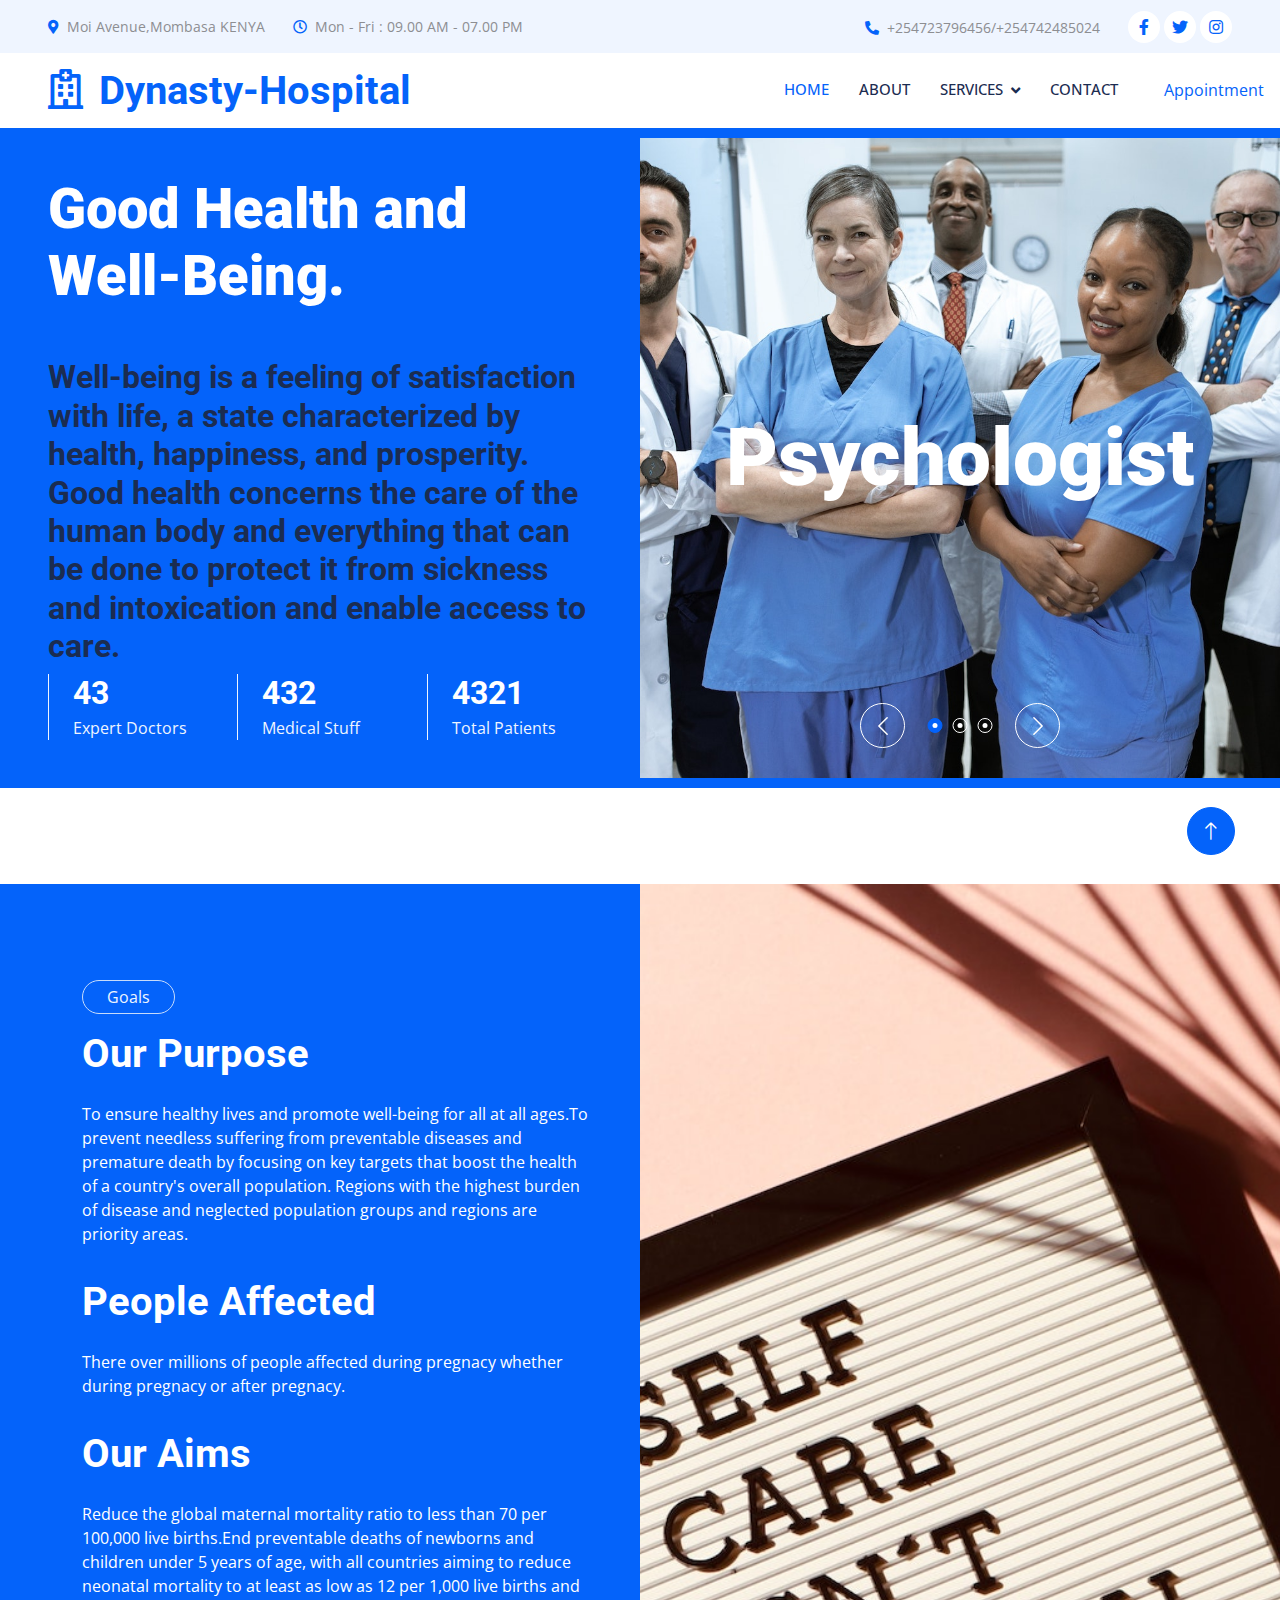
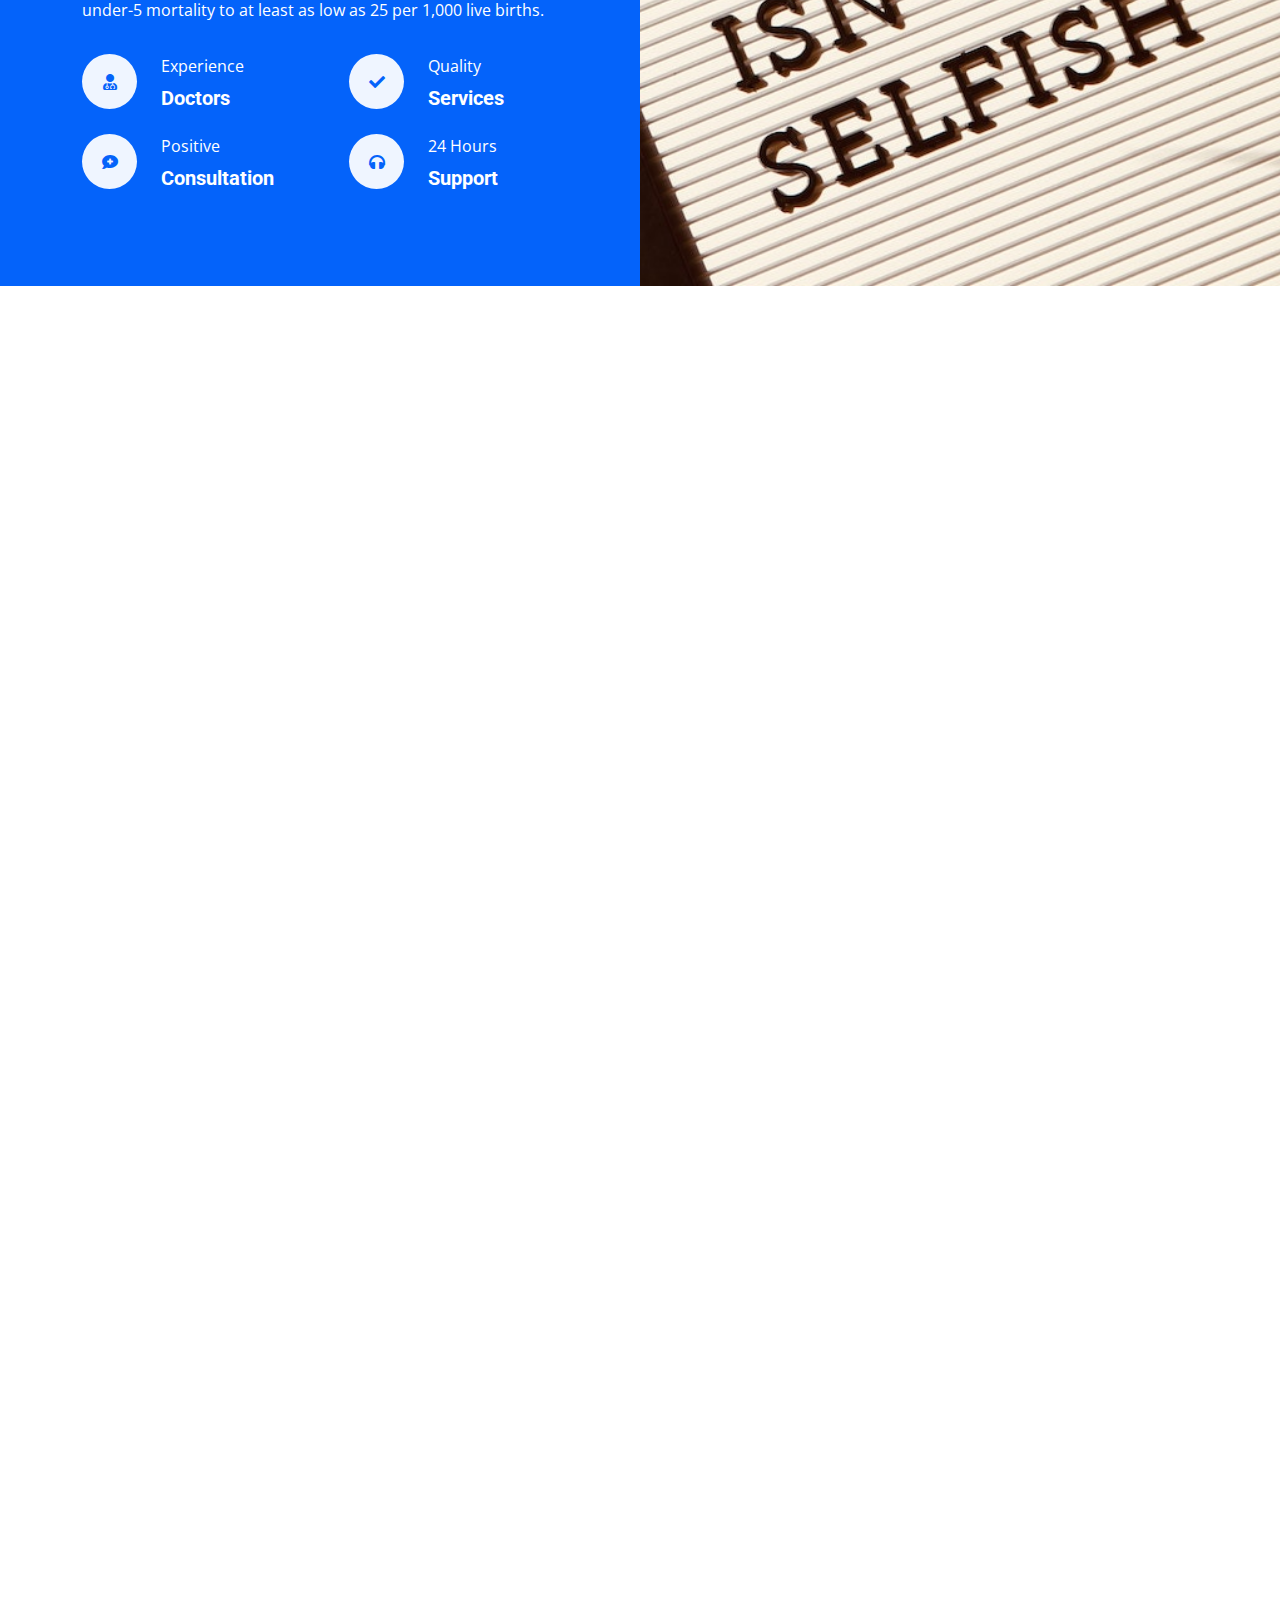
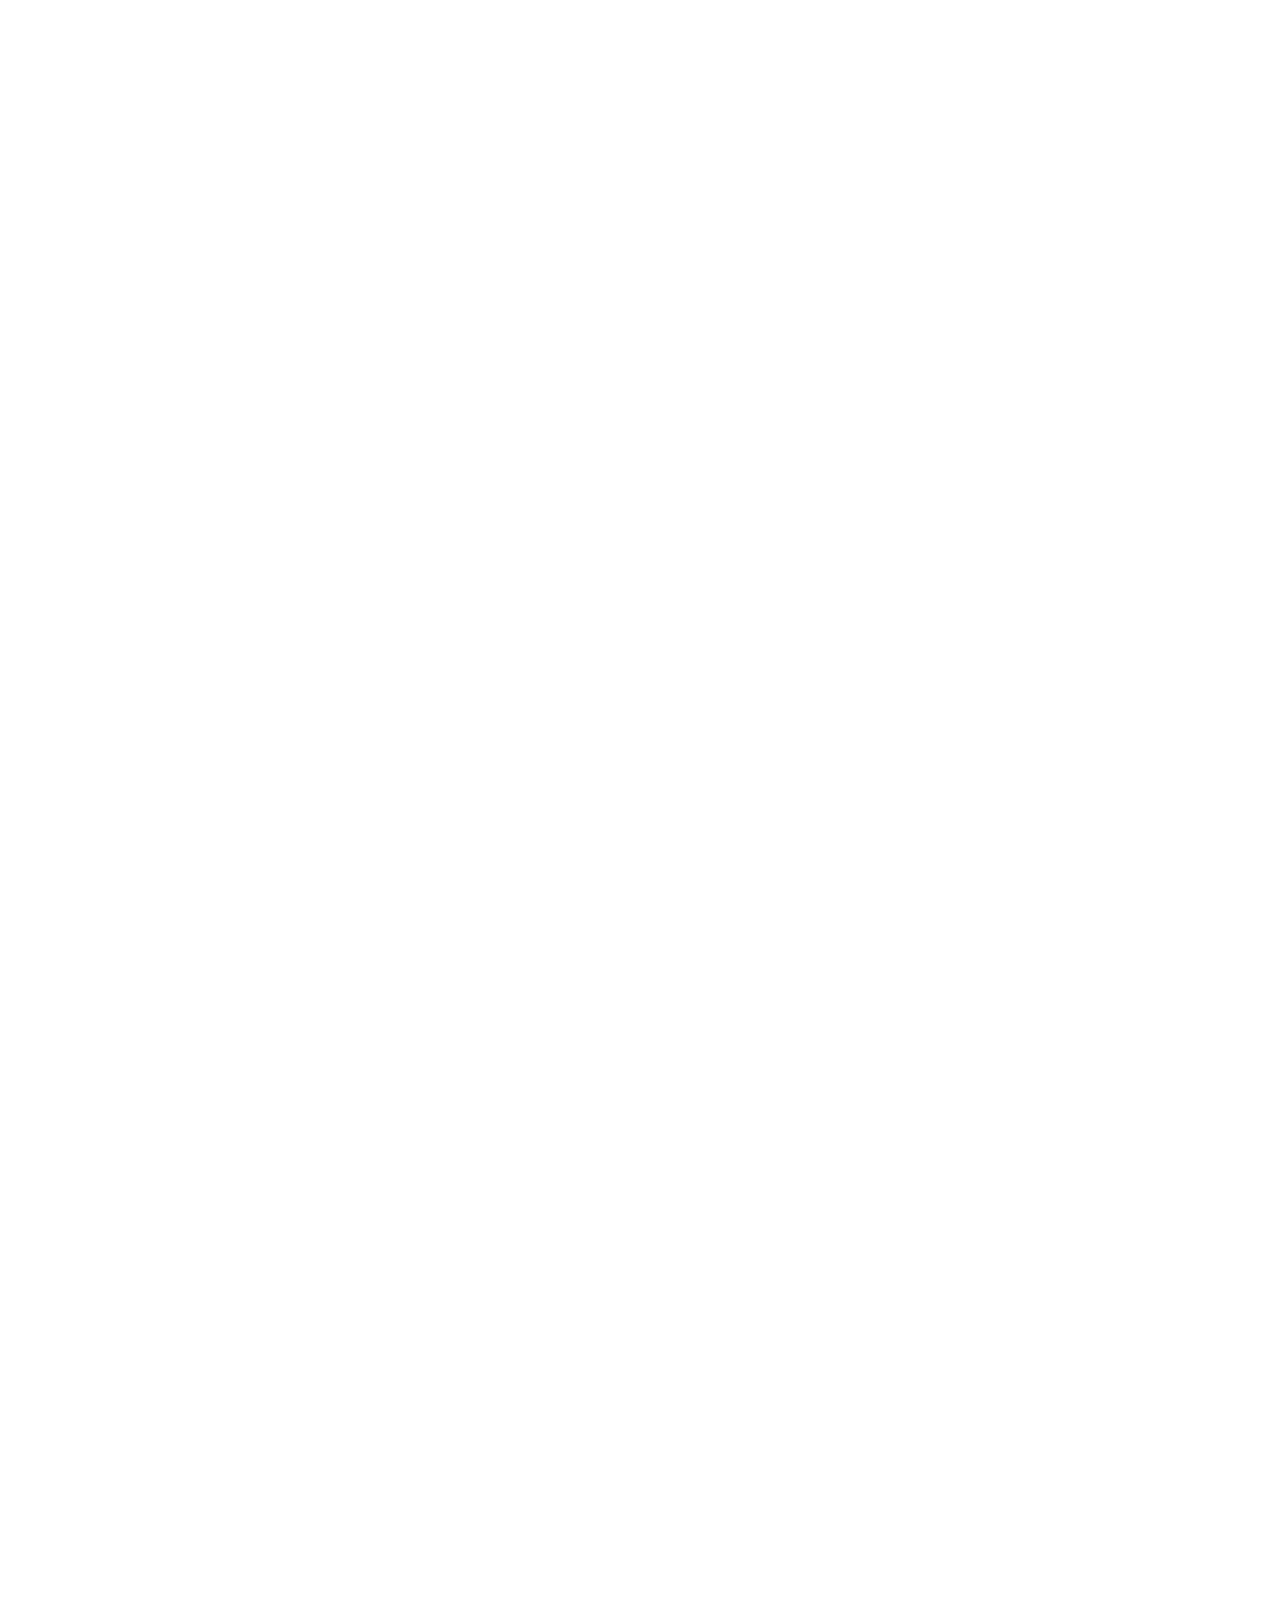
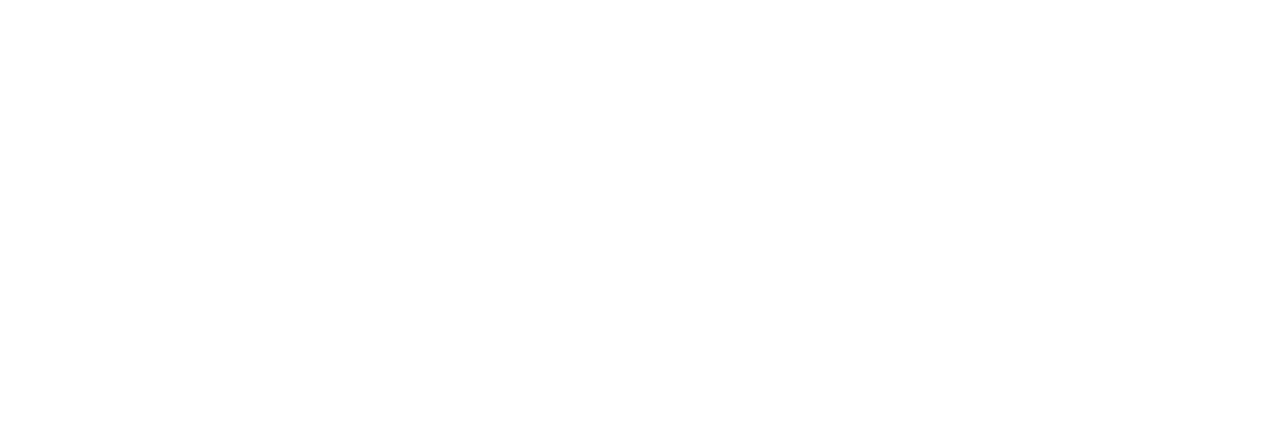
<file: index.html>
<!DOCTYPE html>
<html lang="en">

<head>
    <meta charset="utf-8">
    <title>Dynasty-Hospital</title>
    <meta content="width=device-width, initial-scale=1.0" name="viewport">
    <meta content="" name="keywords">
    <meta content="" name="description">

    <!-- Favicon -->
    <link href="img/favicon.ico" rel="icon">

    <!-- Google Web Fonts -->
    <link rel="preconnect" href="https://fonts.googleapis.com">
    <link rel="preconnect" href="https://fonts.gstatic.com" crossorigin>
    <link href="https://fonts.googleapis.com/css2?family=Open+Sans:wght@400;500&family=Roboto:wght@500;700;900&display=swap" rel="stylesheet"> 

    <!-- Icon Font Stylesheet -->
    <link href="https://cdnjs.cloudflare.com/ajax/libs/font-awesome/5.10.0/css/all.min.css" rel="stylesheet">
    <link href="https://cdn.jsdelivr.net/npm/bootstrap-icons@1.4.1/font/bootstrap-icons.css" rel="stylesheet">

    <!-- Libraries Stylesheet -->
    <link href="lib/animate/animate.min.css" rel="stylesheet">
    <link href="lib/owlcarousel/assets/owl.carousel.min.css" rel="stylesheet">
    <link href="lib/tempusdominus/css/tempusdominus-bootstrap-4.min.css" rel="stylesheet" />

    <!-- Customized Bootstrap Stylesheet -->
    <link href="css/bootstrap.min.css" rel="stylesheet">

    <!-- Template Stylesheet -->
    <link href="css/style.css" rel="stylesheet">
</head>

<body>
    <!-- Spinner Start -->
    <div id="spinner" class="show bg-white position-fixed translate-middle w-100 vh-100 top-50 start-50 d-flex align-items-center justify-content-center">
        <div class="spinner-grow text-primary" style="width: 3rem; height: 3rem;" role="status">
            <span class="sr-only">Loading...</span>
        </div>
    </div>
    <!-- Spinner End -->


    <!-- Topbar Start -->
    <div class="container-fluid bg-light p-0 wow fadeIn" data-wow-delay="0.1s">
        <div class="row gx-0 d-none d-lg-flex">
            <div class="col-lg-7 px-5 text-start">
                <div class="h-100 d-inline-flex align-items-center py-3 me-4">
                    <small class="fa fa-map-marker-alt text-primary me-2"></small>
                    <small>Moi Avenue,Mombasa KENYA</small>
                </div>
                <div class="h-100 d-inline-flex align-items-center py-3">
                    <small class="far fa-clock text-primary me-2"></small>
                    <small>Mon - Fri : 09.00 AM - 07.00 PM</small>
                </div>
            </div>
            <div class="col-lg-5 px-5 text-end">
                <div class="h-100 d-inline-flex align-items-center py-3 me-4">
                    <small class="fa fa-phone-alt text-primary me-2"></small>
                    <small>+254723796456/+254742485024</small>
                </div>
                <div class="h-100 d-inline-flex align-items-center">
                    <a class="btn btn-sm-square rounded-circle bg-white text-primary me-1" href=""><i class="fab fa-facebook-f"></i></a>
                    <a class="btn btn-sm-square rounded-circle bg-white text-primary me-1" href=""><i class="fab fa-twitter"></i></a>
                    <a class="btn btn-sm-square rounded-circle bg-white text-primary me-0" href=""><i class="fab fa-instagram"></i></a>
                </div>
            </div>
        </div>
    </div>
    <!-- Topbar End -->


    <!-- Navbar Start -->
    <nav class="navbar navbar-expand-lg bg-white navbar-light sticky-top p-0 wow fadeIn" data-wow-delay="0.1s">
        <a href="index.html" class="navbar-brand d-flex align-items-center px-4 px-lg-5">
            <h1 class="m-0 text-primary"><i class="far fa-hospital me-3"></i>Dynasty-Hospital</h1>
        </a>
        <button type="button" class="navbar-toggler me-4" data-bs-toggle="collapse" data-bs-target="#navbarCollapse">
            <span class="navbar-toggler-icon"></span>
        </button>
        <div class="collapse navbar-collapse" id="navbarCollapse">
            <div class="navbar-nav ms-auto p-4 p-lg-0">
                <a href="index.html" class="nav-item nav-link active">Home</a>
                <a href="about.html" class="nav-item nav-link">About</a>
                <div class="nav-item dropdown">
                <a href="#" class="nav-link dropdown-toggle" data-bs-toggle="dropdown">services</a>
                    <div class="dropdown-menu rounded-0 rounded-bottom m-0">
                         <a href="laboratory.html" class="dropdown-item">Laboratory</a>
                        <a href="psychologist.html" class="dropdown-item">Psychologist</a>
                        <a href="nutritionist.html" class="dropdown-item">Nutritionist</a>
                        <a href="pregnacycoach.html" class="dropdown-item">Pregnacycoach</a>
                    </div>
                </div>
                <a href="contact.html" class="nav-item nav-link">Contact</a>
            </div>
            <a href="appointment.html" class="nav-item nav-link">Appointment</a>
        </div>
    </nav>
    <!-- Navbar End -->


    <!-- Header Start -->
    <div class="container-fluid header bg-primary p-0 mb-5">
        <div class="row g-0 align-items-center flex-column-reverse flex-lg-row">
            <div class="col-lg-6 p-5 wow fadeIn" data-wow-delay="0.1s">
                <h1 class="display-4 text-white mb-5">Good Health and Well-Being.</h1>
                <h2>Well-being is a feeling of satisfaction with life, a state characterized by health, happiness, and prosperity. Good health concerns the care of the human body and everything that can be done to protect it from sickness and intoxication and enable access to care.</h2>
                <div class="row g-4">
                    <div class="col-sm-4">
                        <div class="border-start border-light ps-4">
                            <h2 class="text-white mb-1" data-toggle="counter-up">123</h2>
                            <p class="text-light mb-0">Expert Doctors</p>
                        </div>
                    </div>
                    <div class="col-sm-4">
                        <div class="border-start border-light ps-4">
                            <h2 class="text-white mb-1" data-toggle="counter-up">1234</h2>
                            <p class="text-light mb-0">Medical Stuff</p>
                        </div>
                    </div>
                    <div class="col-sm-4">
                        <div class="border-start border-light ps-4">
                            <h2 class="text-white mb-1" data-toggle="counter-up">12345</h2>
                            <p class="text-light mb-0">Total Patients</p>
                        </div>
                    </div>
                </div>
            </div>
            <div class="col-lg-6 wow fadeIn" data-wow-delay="0.5s">
                <div class="owl-carousel header-carousel">
                    <div class="owl-carousel-item position-relative">
                        <img class="img-fluid" src="img/team.jpg" alt="">
                        <div class="owl-carousel-text">
                            <h1 class="display-1 text-white mb-0">Psychologist</h1>
                        </div>
                    </div>
                    <div class="owl-carousel-item position-relative">
                        <img class="img-fluid" src="img/team2.jpg" alt="">
                        <div class="owl-carousel-text">
                            <h1 class="display-1 text-white mb-0">Nutriotionist</h1>
                        </div>
                    </div>
                    <div class="owl-carousel-item position-relative">
                        <img class="img-fluid" src="img/team3.jpg" alt="">
                        <div class="owl-carousel-text">
                            <h1 class="display-1 text-white mb-0">Pregnancycoach</h1>
                        </div>
                    </div>
                </div>
            </div>
        </div>
    </div>
    <!-- Header End -->
    
    <!-- Feature Start -->
    <div class="container-fluid bg-primary overflow-hidden px-lg-0" style="margin: 6rem 0;">
        <div class="container feature px-lg-0">
            <div class="row g-0 mx-lg-0">
                <div class="col-lg-6 feature-text py-5 wow fadeIn" data-wow-delay="0.1s">
                    <div class="p-lg-5 ps-lg-0">
                        <p class="d-inline-block border rounded-pill text-light py-1 px-4">Goals</p>
                        <h1 class="text-white mb-4">Our Purpose</h1>
                        <p class="text-white mb-4 pb-2"> To ensure healthy lives and promote well-being for all at all ages.To prevent needless suffering from preventable diseases and premature death by focusing on key targets that boost the health of a country's overall population. Regions with the highest burden of disease and neglected population groups and regions are priority areas.</p>
                           <h1 class="text-white mb-4">People Affected</h1>
                        <p class="text-white mb-4 pb-2">There over millions of people affected during pregnacy whether during pregnacy or after pregnacy.</p>
                           <h1 class="text-white mb-4">Our Aims</h1>
                        <p class="text-white mb-4 pb-2"> Reduce the global maternal mortality ratio to less than 70 per 100,000 live births.End preventable deaths of newborns and children under 5 years of age, with all countries aiming to reduce neonatal mortality to at least as low as 12 per 1,000 live births and under-5 mortality to at least as low as 25 per 1,000 live births.</p>
                        <div class="row g-4">
                            <div class="col-6">
                                <div class="d-flex align-items-center">
                                    <div class="d-flex flex-shrink-0 align-items-center justify-content-center rounded-circle bg-light" style="width: 55px; height: 55px;">
                                        <i class="fa fa-user-md text-primary"></i>
                                    </div>
                                    <div class="ms-4">
                                        <p class="text-white mb-2">Experience</p>
                                        <h5 class="text-white mb-0">Doctors</h5>
                                    </div>
                                </div>
                            </div>
                            <div class="col-6">
                                <div class="d-flex align-items-center">
                                    <div class="d-flex flex-shrink-0 align-items-center justify-content-center rounded-circle bg-light" style="width: 55px; height: 55px;">
                                        <i class="fa fa-check text-primary"></i>
                                    </div>
                                    <div class="ms-4">
                                        <p class="text-white mb-2">Quality</p>
                                        <h5 class="text-white mb-0">Services</h5>
                                    </div>
                                </div>
                            </div>
                            <div class="col-6">
                                <div class="d-flex align-items-center">
                                    <div class="d-flex flex-shrink-0 align-items-center justify-content-center rounded-circle bg-light" style="width: 55px; height: 55px;">
                                        <i class="fa fa-comment-medical text-primary"></i>
                                    </div>
                                    <div class="ms-4">
                                        <p class="text-white mb-2">Positive</p>
                                        <h5 class="text-white mb-0">Consultation</h5>
                                    </div>
                                </div>
                            </div>
                            <div class="col-6">
                                <div class="d-flex align-items-center">
                                    <div class="d-flex flex-shrink-0 align-items-center justify-content-center rounded-circle bg-light" style="width: 55px; height: 55px;">
                                        <i class="fa fa-headphones text-primary"></i>
                                    </div>
                                    <div class="ms-4">
                                        <p class="text-white mb-2">24 Hours</p>
                                        <h5 class="text-white mb-0">Support</h5>
                                    </div>
                                </div>
                            </div>
                        </div>
                    </div>
                </div>
                <div class="col-lg-6 pe-lg-0 wow fadeIn" data-wow-delay="0.5s" style="min-height: 400px;">
                    <div class="position-relative h-100">
                        <img class="position-absolute img-fluid w-100 h-100" src="img/logo2.jpg" style="object-fit: cover;" alt="">
                    </div>
                </div>
            </div>
        </div>
    </div>
    <!-- Feature End -->


    <!-- Service Start -->
    <div class="container-xxl py-5">
        <div class="container">
            <div class="text-center mx-auto mb-5 wow fadeInUp" data-wow-delay="0.1s" style="max-width: 600px;">
                <p class="d-inline-block border rounded-pill py-1 px-4">Services</p>
                <h1>Health Care Solutions</h1>
            </div>
            <div class="row g-4">
                <div class="col-lg-3 col-md-6 wow fadeInUp" data-wow-delay="0.3s">
                    <div class="service-item bg-light rounded h-100 p-5">
                        <div class="d-inline-flex align-items-center justify-content-center bg-white rounded-circle mb-4" style="width: 65px; height: 65px;">
                            <i class="fa fa-brain text-primary fs-4"></i>
                        </div>
                        <h4 class="mb-3">psychologist</h4>
                        <p class="mb-4">We are providing a psychologist, a person who specializes in the study of mind and behavior or in the treatment of mental, emotional, and behavioral disorders.Payment for a session is Kes1500.</p>
                    </div>
                </div>
                <div class="col-lg-3 col-md-6 wow fadeInUp" data-wow-delay="0.5s">
                    <div class="service-item bg-light rounded h-100 p-5">
                        <div class="d-inline-flex align-items-center justify-content-center bg-white rounded-circle mb-4" style="width: 65px; height: 65px;">
                            <i class="fa fa-x-ray text-primary fs-4"></i>
                        </div>
                        <h4 class="mb-3">Prengnacy coach</h4>
                        <p class="mb-4">We are also providing a pregnacy mentor who is going to helps you learn tools and techniques that you can put into place both in preparation for motherhood, and during your journey as a mother.Payment per session is Kes1500.</p>
                    </div>
                </div>
                <div class="col-lg-3 col-md-6 wow fadeInUp" data-wow-delay="0.1s">
                    <div class="service-item bg-light rounded h-100 p-5">
                        <div class="d-inline-flex align-items-center justify-content-center bg-white rounded-circle mb-4" style="width: 65px; height: 65px;">
                            <i class="fa fa-plus text-primary fs-4"></i>
                        </div>
                        <h4 class="mb-3">Pregnancy Nutritionist </h4>
                        <p class="mb-4">A prenatal nutritionist can assess your diet and suggest modifications to ensure you get all the nutrients necessary for a healthy pregnancy. They can suggest everything from snacks that are healthy to eat during pregnancy to what kind of desserts are safe if you have gestational diabetes. Create a meal plan for you.Payment per day is Kes800</p>
                    </div>
                </div>
                <div class="col-lg-3 col-md-6 wow fadeInUp" data-wow-delay="0.5s">
                    <div class="service-item bg-light rounded h-100 p-5">
                        <div class="d-inline-flex align-items-center justify-content-center bg-white rounded-circle mb-4" style="width: 65px; height: 65px;">
                            <i class="fa fa-vials text-primary fs-4"></i>
                        </div>
                        <h4 class="mb-3">Laboratory</h4>
                        <p class="mb-4">Clinical laboratory is a laboratory where tests are conducted out on clinical specimens to obtain information about the health of a patient to aid in diagnosis, treatment, and prevention of disease.Get your tests done for only Kes500.</p>
                    </div>
                </div>
            </div>
        </div>
    </div>
    <!-- Service End -->


    <!-- Feature Start -->
    
    <!-- Feature End -->


    <!-- Team Start -->
    <div class="container-xxl py-5">
        <div class="container">
            <div class="text-center mx-auto mb-5 wow fadeInUp" data-wow-delay="0.1s" style="max-width: 600px;">
                <p class="d-inline-block border rounded-pill py-1 px-4">Doctors</p>
                <h1>Our partners</h1>
            </div>
            <div class="row g-4">
                <div class="col-lg-3 col-md-6 wow fadeInUp" data-wow-delay="0.1s">
                    <div class="team-item position-relative rounded overflow-hidden">
                        <div class="overflow-hidden">
                            <img class="img-fluid" src="img/team01.jpg" alt="">
                        </div>
                        <div class="team-text bg-light text-center p-4">
                            <h5>Doctor David</h5>
                            <p class="text-primary">Lab Tech</p>
                            <div class="team-social text-center">
                                <a class="btn btn-square" href=""><i class="fab fa-facebook-f"></i></a>
                                <a class="btn btn-square" href=""><i class="fab fa-twitter"></i></a>
                                <a class="btn btn-square" href=""><i class="fab fa-instagram"></i></a>
                            </div>
                        </div>
                    </div>
                </div>
                <div class="col-lg-3 col-md-6 wow fadeInUp" data-wow-delay="0.3s">
                    <div class="team-item position-relative rounded overflow-hidden">
                        <div class="overflow-hidden">
                            <img class="img-fluid" src="img/team02.jpg" alt="">
                        </div>
                        <div class="team-text bg-light text-center p-4">
                            <h5>Doctor Tamara</h5>
                            <p class="text-primary">Pregnancy Coach</p>
                            <div class="team-social text-center">
                                <a class="btn btn-square" href=""><i class="fab fa-facebook-f"></i></a>
                                <a class="btn btn-square" href=""><i class="fab fa-twitter"></i></a>
                                <a class="btn btn-square" href=""><i class="fab fa-instagram"></i></a>
                            </div>
                        </div>
                    </div>
                </div>
                <div class="col-lg-3 col-md-6 wow fadeInUp" data-wow-delay="0.5s">
                    <div class="team-item position-relative rounded overflow-hidden">
                        <div class="overflow-hidden">
                            <img class="img-fluid" src="img/team03.jpg" alt="">
                        </div>
                        <div class="team-text bg-light text-center p-4">
                            <h5>Doctor John</h5>
                            <p class="text-primary">Nutritionist</p>
                            <div class="team-social text-center">
                                <a class="btn btn-square" href=""><i class="fab fa-facebook-f"></i></a>
                                <a class="btn btn-square" href=""><i class="fab fa-twitter"></i></a>
                                <a class="btn btn-square" href=""><i class="fab fa-instagram"></i></a>
                            </div>
                        </div>
                    </div>
                </div>
                <div class="col-lg-3 col-md-6 wow fadeInUp" data-wow-delay="0.7s">
                    <div class="team-item position-relative rounded overflow-hidden">
                        <div class="overflow-hidden">
                            <img class="img-fluid" src="img/picture1.jpg" alt="">
                        </div>
                        <div class="team-text bg-light text-center p-4">
                            <h5>Doctor Cate</h5>
                            <p class="text-primary">Psychologist</p>
                            <div class="team-social text-center">
                                <a class="btn btn-square" href=""><i class="fab fa-facebook-f"></i></a>
                                <a class="btn btn-square" href=""><i class="fab fa-twitter"></i></a>
                                <a class="btn btn-square" href=""><i class="fab fa-instagram"></i></a>
                            </div>
                        </div>
                    </div>
                </div>
            </div>
        </div>
    </div>
    <!-- Team End -->


    <!-- Appointment Start -->
   
    <!-- Appointment End -->


    <!-- Testimonial Start -->
    <div class="container-xxl py-5">
        <div class="container">
            <div class="text-center mx-auto mb-5 wow fadeInUp" data-wow-delay="0.1s" style="max-width: 600px;">
                <p class="d-inline-block border rounded-pill py-1 px-4">Testimonial</p>
                <h1>What Our Patients say!</h1>
            </div>
            <div class="owl-carousel testimonial-carousel wow fadeInUp" data-wow-delay="0.1s">
                <div class="testimonial-item text-center">
                    <img class="img-fluid bg-light rounded-circle p-2 mx-auto mb-4" src="img/customer.jpg" style="width: 100px; height: 100px;">
                    <div class="testimonial-text rounded text-center p-4">
                        <p>The most amazing staff, front desk were so accommodating and friendly. The doctor who did gave me my meal plan was incredible, so personable, reassuring and professional. A really special experience.</p>
                        <h5 class="mb-1">Patient Lidia</h5>
                    </div>
                </div>
                <div class="testimonial-item text-center">
                    <img class="img-fluid bg-light rounded-circle p-2 mx-auto mb-4" src="img/customer2.jpg" style="width: 100px; height: 100px;">
                    <div class="testimonial-text rounded text-center p-4">
                        <p>Always a perfect service here. Felt totally at ease, informed, and prices are reasonable too. Recommend!</p>
                        <h5 class="mb-1">Patient Maggie</h5>
                    </div>
                </div>
                <div class="testimonial-item text-center">
                    <img class="img-fluid bg-light rounded-circle p-2 mx-auto mb-4" src="img/customer3.jpg" style="width: 100px; height: 100px;">
                    <div class="testimonial-text rounded text-center p-4">
                        <p>I have used the clinic twice - both times I had professional, competent and empathetic Doctor, polite office staff, a clean and relaxing environment.</p>
                        <h5 class="mb-1">Patient Venessa</h5>
                    </div>
                </div>
            </div>
        </div>
    </div>


   <iframe width="1500" height="500" src="https://www.youtube.com/embed/WH9ZJu4wRUE?si=K6RASLbW985E4oJr" title="YouTube video player" frameborder="0" allow="accelerometer; autoplay; clipboard-write; encrypted-media; gyroscope; picture-in-picture; web-share" allowfullscreen></iframe>

    <!-- Testimonial End -->

    <!-- Footer Start -->
    <div class="container-fluid bg-dark text-light footer mt-5 pt-5 wow fadeIn" data-wow-delay="0.1s">
        <div class="container py-5">
            <div class="row g-5">
                <div class="col-lg-3 col-md-6">
                    <h5 class="text-light mb-4">Address</h5>
            <p class="mb-2"><i class="fa fa-map-marker-alt me-3"></i>Moi Avenue, Mombasa, Kenya</p>
                <p class="mb-2"><i class="fa fa-phone-alt me-3"></i>+254742485024</p>
                <p class="mb-2"><i class="fa fa-phone-alt me-3"></i>+254723796456</p>
                <p class="mb-2"><i class="fa fa-envelope me-3"></i>khalifazeddy012@gmail.com</p>
                <p class="mb-2"><i class="fa fa-envelope me-3"></i>makbulzahra711@gmail.com</p>
                    <div class="d-flex pt-2">
                        <a class="btn btn-outline-light btn-social rounded-circle" href=""><i class="fab fa-twitter"></i></a>
                        <a class="btn btn-outline-light btn-social rounded-circle" href=""><i class="fab fa-facebook-f"></i></a>
                        <a class="btn btn-outline-light btn-social rounded-circle" href=""><i class="fab fa-instagram"></i></a>
                    </div>
                </div>
                <div class="col-lg-3 col-md-6">
                    <h5 class="text-light mb-4">Services</h5>
                    <a class="btn btn-link" href="">Laboratory</a>
                    <a class="btn btn-link" href="">Psychologist</a>
                    <a class="btn btn-link" href="">Nutritionist</a>
                    <a class="btn btn-link" href="">Pregnancy caoch</a>
                </div>
                <div class="col-lg-3 col-md-6">
                    <h5 class="text-light mb-4">Newsletter</h5>
                    <p>The best facility in the entire content of Africa.</p>
                    <div class="position-relative mx-auto" style="max-width: 400px;">
                        <input class="form-control border-0 w-100 py-3 ps-4 pe-5" type="text" placeholder="Your email">
                        <button type="button" class="btn btn-primary py-2 position-absolute top-0 end-0 mt-2 me-2">SignUp</button>
                    </div>
                </div>
            </div>
        </div>
        <div class="container">
            <div class="copyright">
                <div class="row">
                    
                    <div class="col-md-6 text-center text-md-end">
                        <!--/*** This template is free as long as you keep the footer author’s credit link/attribution link/backlink. If you'd like to use the template without the footer author’s credit link/attribution link/backlink, you can purchase the Credit Removal License from "https://htmlcodex.com/credit-removal". Thank you for your support. ***/-->
                    </div>
                </div>
            </div>
        </div>
    </div>
    <!-- Footer End -->


    <!-- Back to Top -->
    <a href="#" class="btn btn-lg btn-primary btn-lg-square rounded-circle back-to-top"><i class="bi bi-arrow-up"></i></a>


    <!-- JavaScript Libraries -->
    <script src="https://code.jquery.com/jquery-3.4.1.min.js"></script>
    <script src="https://cdn.jsdelivr.net/npm/bootstrap@5.0.0/dist/js/bootstrap.bundle.min.js"></script>
    <script src="lib/wow/wow.min.js"></script>
    <script src="lib/easing/easing.min.js"></script>
    <script src="lib/waypoints/waypoints.min.js"></script>
    <script src="lib/counterup/counterup.min.js"></script>
    <script src="lib/owlcarousel/owl.carousel.min.js"></script>
    <script src="lib/tempusdominus/js/moment.min.js"></script>
    <script src="lib/tempusdominus/js/moment-timezone.min.js"></script>
    <script src="lib/tempusdominus/js/tempusdominus-bootstrap-4.min.js"></script>

    <!-- Template Javascript -->
    <script src="js/main.js"></script>
</body>

</html>
</file>
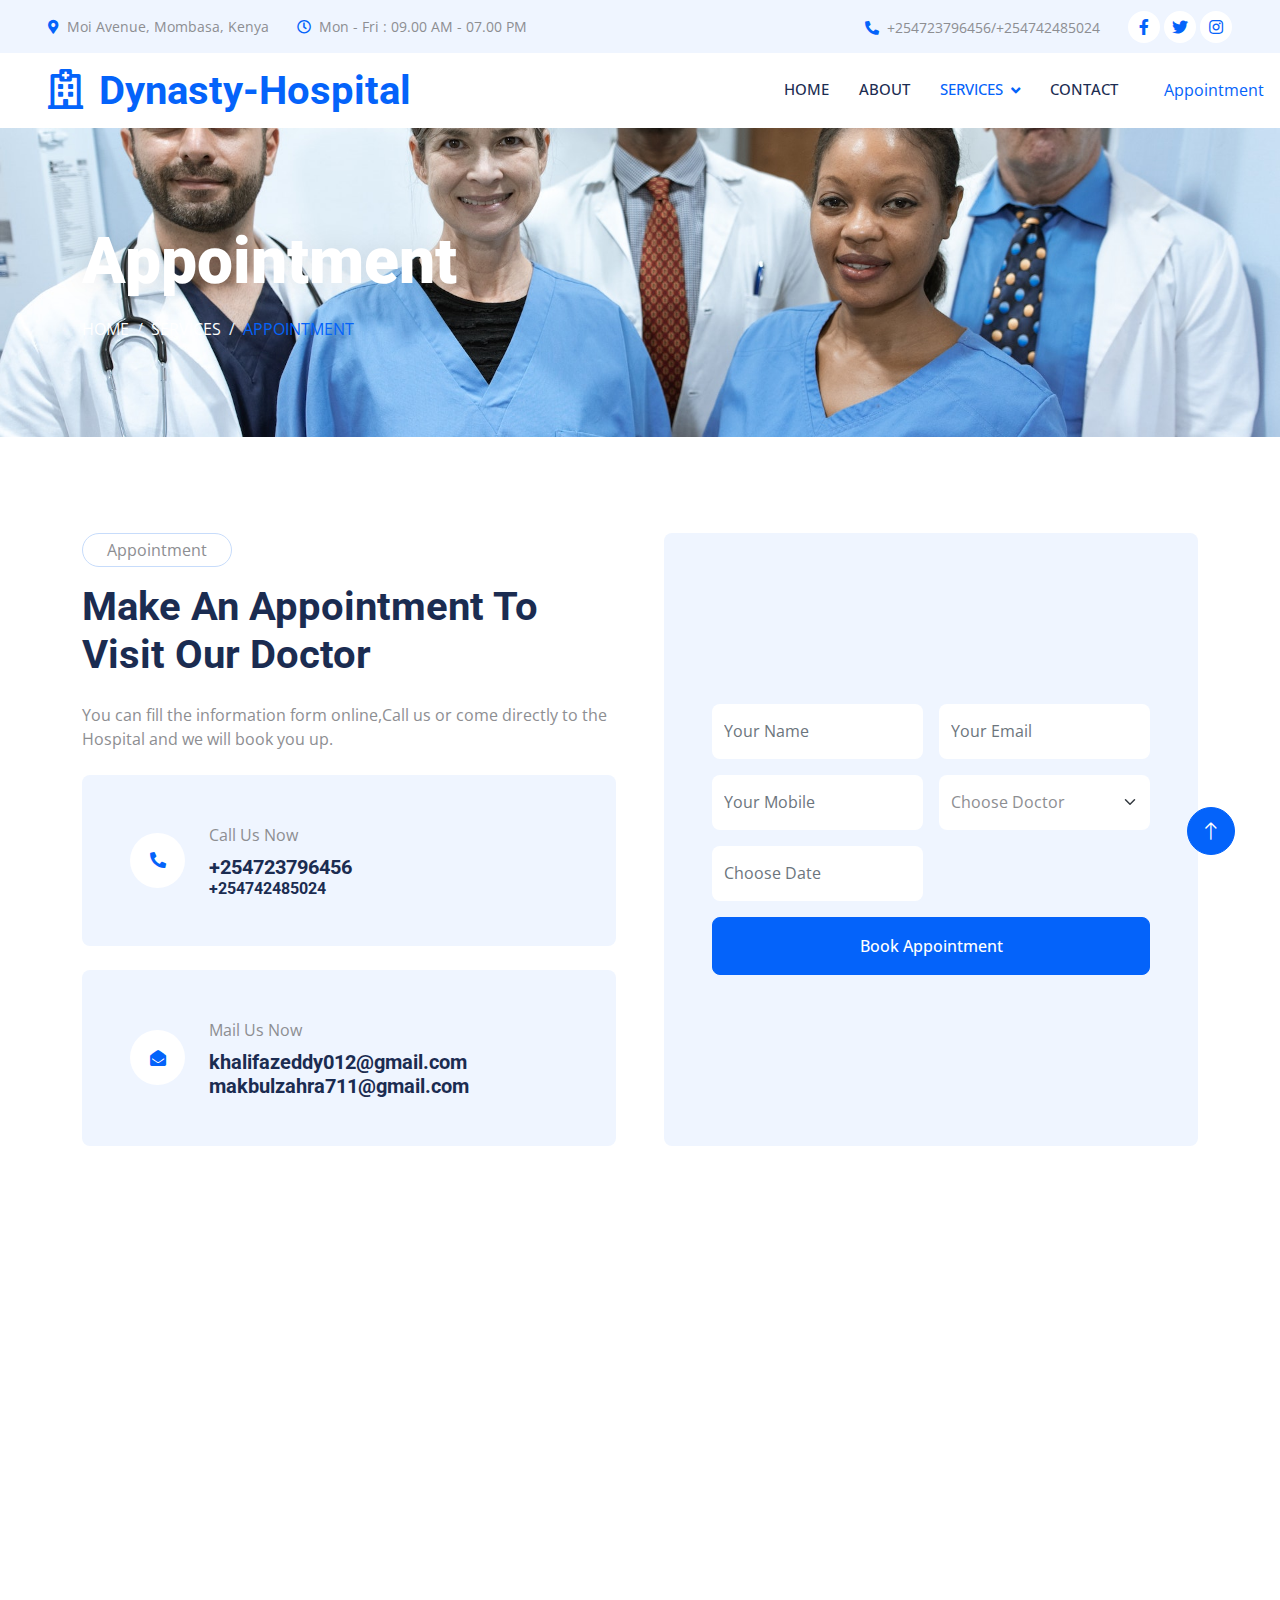
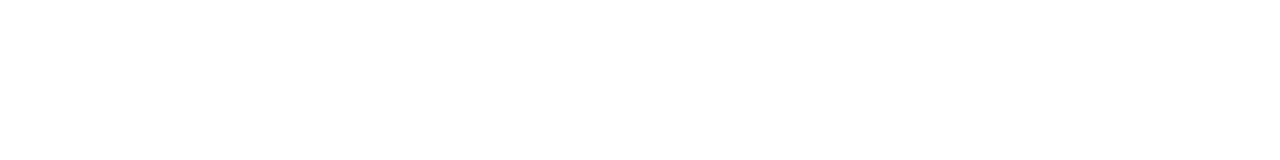
<file: appointment.html>
<!DOCTYPE html>
<html lang="en">

<head>
    <meta charset="utf-8">
    <title>Dynasty-Hospital</title>
    <meta content="width=device-width, initial-scale=1.0" name="viewport">
    <meta content="" name="keywords">
    <meta content="" name="description">

    <!-- Favicon -->
    <link href="img/favicon.ico" rel="icon">

    <!-- Google Web Fonts -->
    <link rel="preconnect" href="https://fonts.googleapis.com">
    <link rel="preconnect" href="https://fonts.gstatic.com" crossorigin>
    <link href="https://fonts.googleapis.com/css2?family=Open+Sans:wght@400;500&family=Roboto:wght@500;700;900&display=swap" rel="stylesheet"> 

    <!-- Icon Font Stylesheet -->
    <link href="https://cdnjs.cloudflare.com/ajax/libs/font-awesome/5.10.0/css/all.min.css" rel="stylesheet">
    <link href="https://cdn.jsdelivr.net/npm/bootstrap-icons@1.4.1/font/bootstrap-icons.css" rel="stylesheet">

    <!-- Libraries Stylesheet -->
    <link href="lib/animate/animate.min.css" rel="stylesheet">
    <link href="lib/owlcarousel/assets/owl.carousel.min.css" rel="stylesheet">
    <link href="lib/tempusdominus/css/tempusdominus-bootstrap-4.min.css" rel="stylesheet" />

    <!-- Customized Bootstrap Stylesheet -->
    <link href="css/bootstrap.min.css" rel="stylesheet">

    <!-- Template Stylesheet -->
    <link href="css/style.css" rel="stylesheet">
</head>

<body>
    <!-- Spinner Start -->
    <div id="spinner" class="show bg-white position-fixed translate-middle w-100 vh-100 top-50 start-50 d-flex align-items-center justify-content-center">
        <div class="spinner-grow text-primary" style="width: 3rem; height: 3rem;" role="status">
            <span class="sr-only">Loading...</span>
        </div>
    </div>
    <!-- Spinner End -->


    <!-- Topbar Start -->
    <div class="container-fluid bg-light p-0 wow fadeIn" data-wow-delay="0.1s">
        <div class="row gx-0 d-none d-lg-flex">
            <div class="col-lg-7 px-5 text-start">
                <div class="h-100 d-inline-flex align-items-center py-3 me-4">
                    <small class="fa fa-map-marker-alt text-primary me-2"></small>
                    <small>Moi Avenue, Mombasa, Kenya</small>
                </div>
                <div class="h-100 d-inline-flex align-items-center py-3">
                    <small class="far fa-clock text-primary me-2"></small>
                    <small>Mon - Fri : 09.00 AM - 07.00 PM</small>
                </div>
            </div>
            <div class="col-lg-5 px-5 text-end">
                <div class="h-100 d-inline-flex align-items-center py-3 me-4">
                    <small class="fa fa-phone-alt text-primary me-2"></small>
                    <small>+254723796456/+254742485024</small>
                </div>
                <div class="h-100 d-inline-flex align-items-center">
                    <a class="btn btn-sm-square rounded-circle bg-white text-primary me-1" href=""><i class="fab fa-facebook-f"></i></a>
                    <a class="btn btn-sm-square rounded-circle bg-white text-primary me-1" href=""><i class="fab fa-twitter"></i></a>
                    <a class="btn btn-sm-square rounded-circle bg-white text-primary me-0" href=""><i class="fab fa-instagram"></i></a>
                </div>
            </div>
        </div>
    </div>
    <!-- Topbar End -->


    <!-- Navbar Start -->
    <nav class="navbar navbar-expand-lg bg-white navbar-light sticky-top p-0 wow fadeIn" data-wow-delay="0.1s">
        <a href="index.html" class="navbar-brand d-flex align-items-center px-4 px-lg-5">
            <h1 class="m-0 text-primary"><i class="far fa-hospital me-3"></i>Dynasty-Hospital</h1>
        </a>
        <button type="button" class="navbar-toggler me-4" data-bs-toggle="collapse" data-bs-target="#navbarCollapse">
            <span class="navbar-toggler-icon"></span>
        </button>
        <div class="collapse navbar-collapse" id="navbarCollapse">
            <div class="navbar-nav ms-auto p-4 p-lg-0">
                <a href="index.html" class="nav-item nav-link">Home</a>
                <a href="about.html" class="nav-item nav-link">About</a>
                <div class="nav-item dropdown">
                    <a href="#" class="nav-link dropdown-toggle active" data-bs-toggle="dropdown">services</a>
                    <div class="dropdown-menu rounded-0 rounded-bottom m-0">
                        <a href="laboratory.html" class="dropdown-item">Laboratory</a>
                        <a href="psychologist.html" class="dropdown-item">Psychologist</a>
                        <a href="nutritionist.html" class="dropdown-item">Nutritionist</a>
                        <a href="pregnacycoach.html" class="dropdown-item">Pregnacycoach</a>
                    </div>
                </div>
                <a href="contact.html" class="nav-item nav-link">Contact</a>
            </div>
         <a href="appointment.html" class="nav-item nav-link">Appointment</a>
        </div>
    </nav>
    <!-- Navbar End -->


    <!-- Page Header Start -->
    <div class="container-fluid page-header py-5 mb-5 wow fadeIn" data-wow-delay="0.1s">
        <div class="container py-5">
            <h1 class="display-3 text-white mb-3 animated slideInDown">Appointment</h1>
            <nav aria-label="breadcrumb animated slideInDown">
                <ol class="breadcrumb text-uppercase mb-0">
                    <li class="breadcrumb-item"><a class="text-white" href="#">Home</a></li>
                    <li class="breadcrumb-item"><a class="text-white" href="#">Services</a></li>
                    <li class="breadcrumb-item text-primary active" aria-current="page">Appointment</li>
                </ol>
            </nav>
        </div>
    </div>
    <!-- Page Header End -->


    <!-- Appointment Start -->
    <div class="container-xxl py-5">
        <div class="container">
            <div class="row g-5">
                <div class="col-lg-6 wow fadeInUp" data-wow-delay="0.1s">
                    <p class="d-inline-block border rounded-pill py-1 px-4">Appointment</p>
                    <h1 class="mb-4">Make An Appointment To Visit Our Doctor</h1>
                    <p class="mb-4">You can fill the information form online,Call us or come directly to the Hospital and we will book you up. </p>
                    <div class="bg-light rounded d-flex align-items-center p-5 mb-4">
                        <div class="d-flex flex-shrink-0 align-items-center justify-content-center rounded-circle bg-white" style="width: 55px; height: 55px;">
                            <i class="fa fa-phone-alt text-primary"></i>
                        </div>
                        <div class="ms-4">
                            <p class="mb-2">Call Us Now</p>
                            <h5 class="mb-0">+254723796456</h5>
                            <h6 class="mb-0">+254742485024</h6>
                        </div>
                    </div>
                    <div class="bg-light rounded d-flex align-items-center p-5">
                        <div class="d-flex flex-shrink-0 align-items-center justify-content-center rounded-circle bg-white" style="width: 55px; height: 55px;">
                            <i class="fa fa-envelope-open text-primary"></i>
                        </div>
                        <div class="ms-4">
                            <p class="mb-2">Mail Us Now</p>
                            <h5 class="mb-0">khalifazeddy012@gmail.com</h5>
                            <h5 class="mb-0">makbulzahra711@gmail.com</h5>
                        </div>
                    </div>
                </div>
                <div class="col-lg-6 wow fadeInUp" data-wow-delay="0.5s">
                    <div class="bg-light rounded h-100 d-flex align-items-center p-5">
                        <form>
                            <div class="row g-3">
                                <div class="col-12 col-sm-6">
                                    <input type="text" class="form-control border-0" placeholder="Your Name" style="height: 55px;">
                                </div>
                                <div class="col-12 col-sm-6">
                                    <input type="email" class="form-control border-0" placeholder="Your Email" style="height: 55px;">
                                </div>
                                <div class="col-12 col-sm-6">
                                    <input type="text" class="form-control border-0" placeholder="Your Mobile" style="height: 55px;">
                                </div>
                                <div class="col-12 col-sm-6">
                                    <select class="form-select border-0" style="height: 55px;">
                                        <option selected>Choose Doctor</option>
                                        <option value="1">Doctor Cate</option>
                                        <option value="2">Doctor John</option>
                                        <option value="3">Doctor Tamara</option>
                                        <option value="3">Doctor David</option>
                                    </select>
                                </div>
                                <div class="col-12 col-sm-6">
                                    <div class="date" id="date" data-target-input="nearest">
                                        <input type="text"
                                            class="form-control border-0 datetimepicker-input"
                                            placeholder="Choose Date" data-target="#date" data-toggle="datetimepicker" style="height: 55px;">
                                    </div>
                                </div>
                                <div class="col-12">
                                    <button class="btn btn-primary w-100 py-3" type="submit">Book Appointment</button>
                                </div>
                            </div>
                        </form>
                    </div>
                </div>
            </div>
        </div>
    </div>
    <!-- Appointment End -->
        

    <!-- Footer Start -->
    <div class="container-fluid bg-dark text-light footer mt-5 pt-5 wow fadeIn" data-wow-delay="0.1s">
        <div class="container py-5">
            <div class="row g-5">
                <div class="col-lg-3 col-md-6">
                    <h5 class="text-light mb-4">Address</h5>
            <p class="mb-2"><i class="fa fa-map-marker-alt me-3"></i>Moi Avenue, Mombasa, Kenya</p>
                    <p class="mb-2"><i class="fa fa-phone-alt me-3">+254742485024</i></p>
                    <p class="mb-2"><i class="fa fa-phone-alt me-3">+254723796456</i></p>
                    <p class="mb-2"><i class="fa fa-envelope me-3"></i>khalifazeddy012@gmail.com</p>
                    <p class="mb-2"><i class="fa fa-envelope me-3"></i>makbulzahra711@gmail.com</p>
                    <div class="d-flex pt-2">
                        <a class="btn btn-outline-light btn-social rounded-circle" href=""><i class="fab fa-twitter"></i></a>
                        <a class="btn btn-outline-light btn-social rounded-circle" href=""><i class="fab fa-facebook-f"></i></a>
                        <a class="btn btn-outline-light btn-social rounded-circle" href=""><i class="fab fa-instagram"></i></a>
                    </div>
                </div>
                <div class="col-lg-3 col-md-6">
                    <h5 class="text-light mb-4">Services</h5>
                    <a class="btn btn-link" href="">Laboratory</a>
                    <a class="btn btn-link" href="">Psychologist</a>
                    <a class="btn btn-link" href="">Nutritionist</a>
                    <a class="btn btn-link" href="">Pregnancy coach</a>
                </div>
                <div class="col-lg-3 col-md-6">
                    <h5 class="text-light mb-4">Newsletter</h5>
                    <p>The best service is provided by Us.</p>
                    <div class="position-relative mx-auto" style="max-width: 400px;">
                        <input class="form-control border-0 w-100 py-3 ps-4 pe-5" type="text" placeholder="Your email">
                        <button type="button" class="btn btn-primary py-2 position-absolute top-0 end-0 mt-2 me-2">SignUp</button>
                    </div>
                </div>
            </div>
        </div>
        <div class="container">
            <div class="copyright">
                <div class="row">
                    <div class="col-md-6 text-center text-md-end">
                        <!--/*** This template is free as long as you keep the footer author’s credit link/attribution link/backlink. If you'd like to use the template without the footer author’s credit link/attribution link/backlink, you can purchase the Credit Removal License from "https://htmlcodex.com/credit-removal". Thank you for your support. ***/-->
                    </div>
                </div>
            </div>
        </div>
    </div>
    <!-- Footer End -->


    <!-- Back to Top -->
    <a href="#" class="btn btn-lg btn-primary btn-lg-square rounded-circle back-to-top"><i class="bi bi-arrow-up"></i></a>


    <!-- JavaScript Libraries -->
    <script src="https://code.jquery.com/jquery-3.4.1.min.js"></script>
    <script src="https://cdn.jsdelivr.net/npm/bootstrap@5.0.0/dist/js/bootstrap.bundle.min.js"></script>
    <script src="lib/wow/wow.min.js"></script>
    <script src="lib/easing/easing.min.js"></script>
    <script src="lib/waypoints/waypoints.min.js"></script>
    <script src="lib/counterup/counterup.min.js"></script>
    <script src="lib/owlcarousel/owl.carousel.min.js"></script>
    <script src="lib/tempusdominus/js/moment.min.js"></script>
    <script src="lib/tempusdominus/js/moment-timezone.min.js"></script>
    <script src="lib/tempusdominus/js/tempusdominus-bootstrap-4.min.js"></script>

    <!-- Template Javascript -->
    <script src="js/main.js"></script>
</body>

</html>
</file>
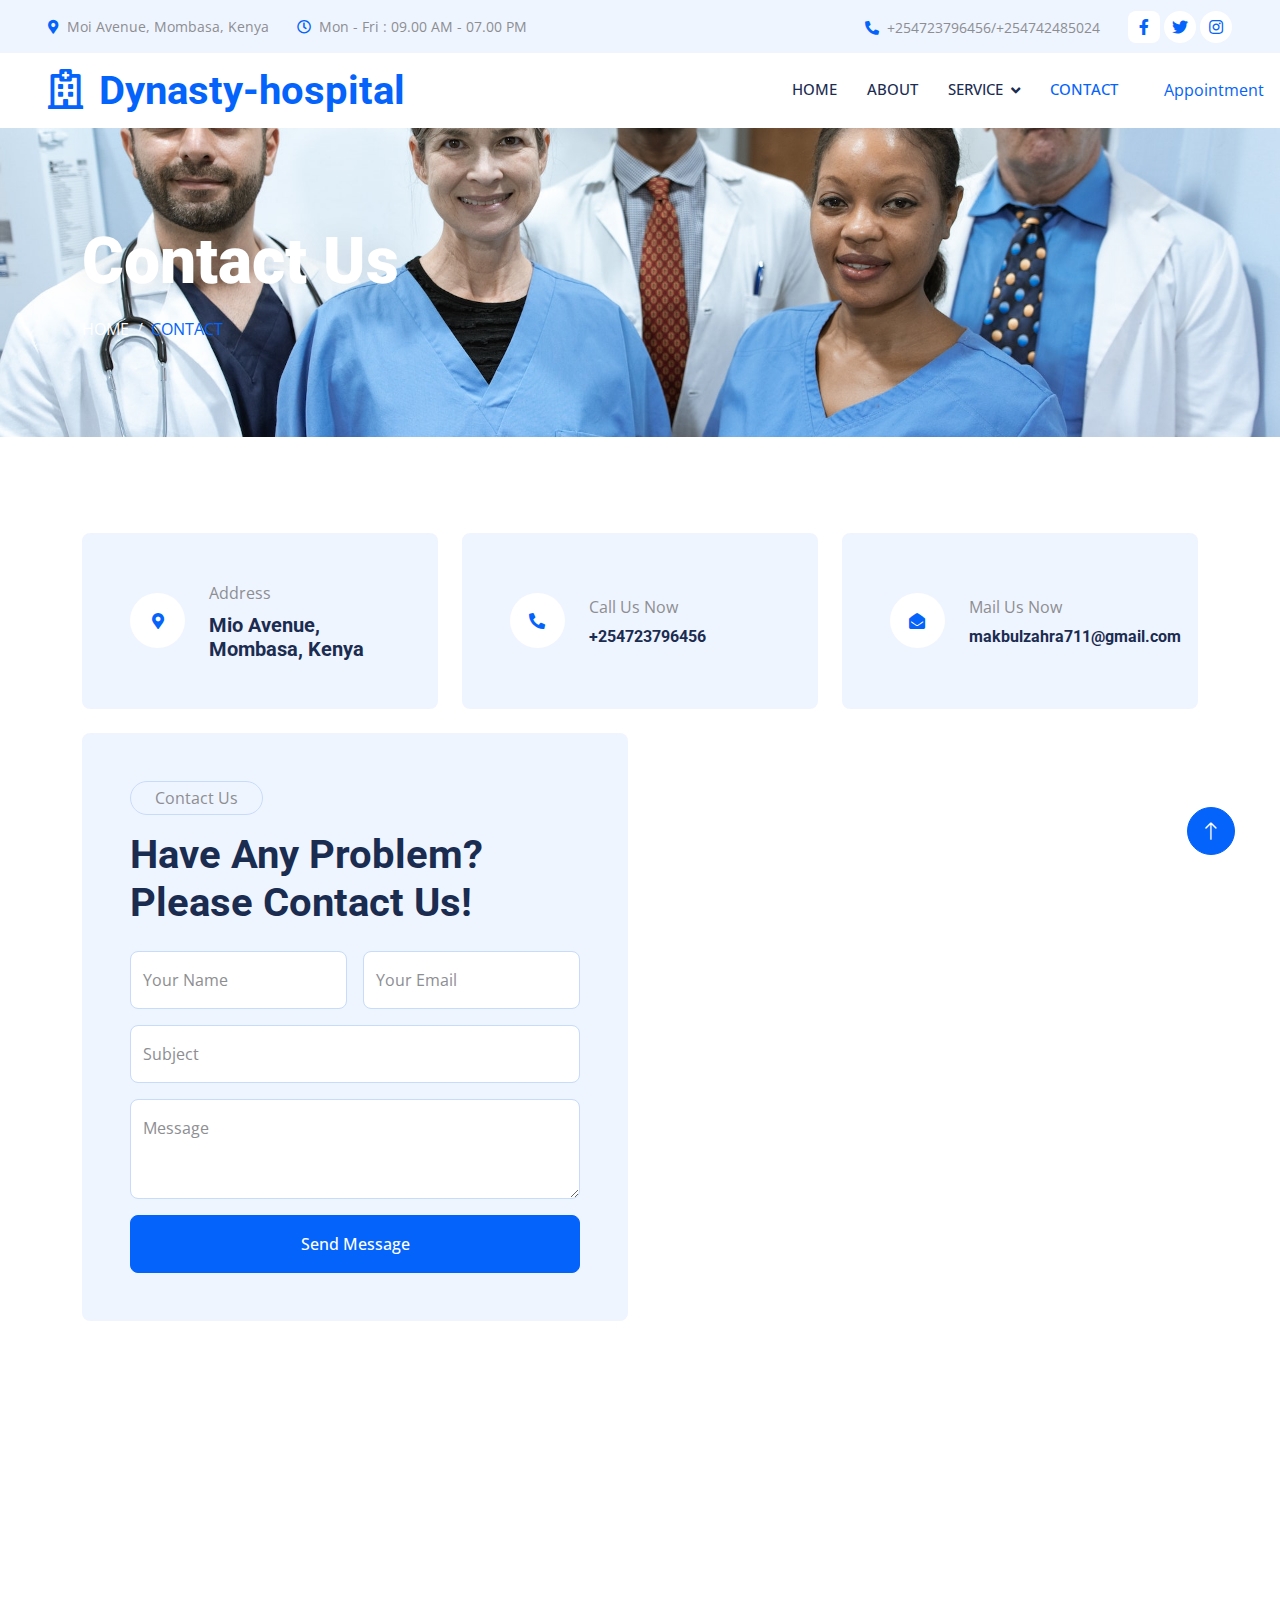
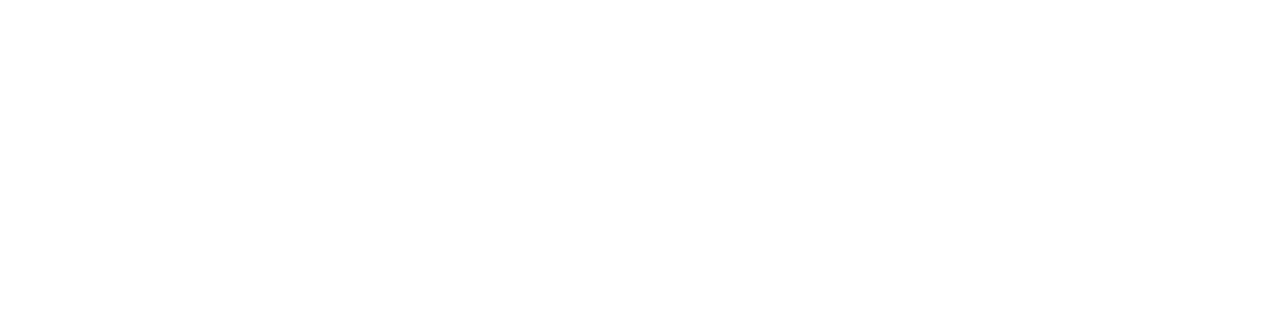
<file: contact.html>
<!DOCTYPE html>
<html lang="en">

<head>
    <meta charset="utf-8">
    <title>Dynasty-Hospital</title>
    <meta content="width=device-width, initial-scale=1.0" name="viewport">
    <meta content="" name="keywords">
    <meta content="" name="description">

    <!-- Favicon -->
    <link href="img/favicon.ico" rel="icon">

    <!-- Google Web Fonts -->
    <link rel="preconnect" href="https://fonts.googleapis.com">
    <link rel="preconnect" href="https://fonts.gstatic.com" crossorigin>
    <link href="https://fonts.googleapis.com/css2?family=Open+Sans:wght@400;500&family=Roboto:wght@500;700;900&display=swap" rel="stylesheet"> 

    <!-- Icon Font Stylesheet -->
    <link href="https://cdnjs.cloudflare.com/ajax/libs/font-awesome/5.10.0/css/all.min.css" rel="stylesheet">
    <link href="https://cdn.jsdelivr.net/npm/bootstrap-icons@1.4.1/font/bootstrap-icons.css" rel="stylesheet">

    <!-- Libraries Stylesheet -->
    <link href="lib/animate/animate.min.css" rel="stylesheet">
    <link href="lib/owlcarousel/assets/owl.carousel.min.css" rel="stylesheet">
    <link href="lib/tempusdominus/css/tempusdominus-bootstrap-4.min.css" rel="stylesheet" />

    <!-- Customized Bootstrap Stylesheet -->
    <link href="css/bootstrap.min.css" rel="stylesheet">

    <!-- Template Stylesheet -->
    <link href="css/style.css" rel="stylesheet">
</head>

<body>
    <!-- Spinner Start -->
    <div id="spinner" class="show bg-white position-fixed translate-middle w-100 vh-100 top-50 start-50 d-flex align-items-center justify-content-center">
        <div class="spinner-grow text-primary" style="width: 3rem; height: 3rem;" role="status">
            <span class="sr-only">Loading...</span>
        </div>
    </div>
    <!-- Spinner End -->


    <!-- Topbar Start -->
    <div class="container-fluid bg-light p-0 wow fadeIn" data-wow-delay="0.1s">
        <div class="row gx-0 d-none d-lg-flex">
            <div class="col-lg-7 px-5 text-start">
                <div class="h-100 d-inline-flex align-items-center py-3 me-4">
                    <small class="fa fa-map-marker-alt text-primary me-2"></small>
                    <small>Moi Avenue, Mombasa, Kenya</small>
                </div>
                <div class="h-100 d-inline-flex align-items-center py-3">
                    <small class="far fa-clock text-primary me-2"></small>
                    <small>Mon - Fri : 09.00 AM - 07.00 PM</small>
                </div>
            </div>
            <div class="col-lg-5 px-5 text-end">
                <div class="h-100 d-inline-flex align-items-center py-3 me-4">
                    <small class="fa fa-phone-alt text-primary me-2"></small>
                    <small>+254723796456/+254742485024</small>
                </div>
                <div class="h-100 d-inline-flex align-items-center">
                    <a class="btn btn-sm-square round+254723796456/+254742485024ed-circle bg-white text-primary me-1" href=""><i class="fab fa-facebook-f"></i></a>
                    <a class="btn btn-sm-square rounded-circle bg-white text-primary me-1" href=""><i class="fab fa-twitter"></i></a>
                    <a class="btn btn-sm-square rounded-circle bg-white text-primary me-0" href=""><i class="fab fa-instagram"></i></a>
                </div>
            </div>
        </div>
    </div>
    <!-- Topbar End -->


    <!-- Navbar Start -->
    <nav class="navbar navbar-expand-lg bg-white navbar-light sticky-top p-0 wow fadeIn" data-wow-delay="0.1s">
        <a href="index.html" class="navbar-brand d-flex align-items-center px-4 px-lg-5">
            <h1 class="m-0 text-primary"><i class="far fa-hospital me-3"></i>Dynasty-hospital</h1>
        </a>
        <button type="button" class="navbar-toggler me-4" data-bs-toggle="collapse" data-bs-target="#navbarCollapse">
            <span class="navbar-toggler-icon"></span>
        </button>
        <div class="collapse navbar-collapse" id="navbarCollapse">
            <div class="navbar-nav ms-auto p-4 p-lg-0">
                <a href="index.html" class="nav-item nav-link">Home</a>
                <a href="about.html" class="nav-item nav-link">About</a>
                <div class="nav-item dropdown">
                    <a href="#" class="nav-link dropdown-toggle" data-bs-toggle="dropdown">Service</a>
                    <div class="dropdown-menu rounded-0 rounded-bottom m-0">
                        <a href="laboratory.html" class="dropdown-item">Laboratory</a>
                        <a href="psychologist.html" class="dropdown-item">Psychologist</a>
                        <a href="nutritionist.html" class="dropdown-item">Nutritionist</a>
                        <a href="pregnacycoach.html" class="dropdown-item">Pregnacycoach</a>
                    </div>
                </div>
                <a href="contact.html" class="nav-item nav-link active">Contact</a>
            </div>
           <a href="appointment.html" class="nav-item nav-link">Appointment</a>
        </div>
    </nav>
    <!-- Navbar End -->


    <!-- Page Header Start -->
    <div class="container-fluid page-header py-5 mb-5 wow fadeIn" data-wow-delay="0.1s">
        <div class="container py-5">
            <h1 class="display-3 text-white mb-3 animated slideInDown">Contact Us</h1>
            <nav aria-label="breadcrumb animated slideInDown">
                <ol class="breadcrumb text-uppercase mb-0">
                    <li class="breadcrumb-item"><a class="text-white" href="#">Home</a></li>
                    <li class="breadcrumb-item text-primary active" aria-current="page">Contact</li>
                </ol>
            </nav>
        </div>
    </div>
    <!-- Page Header End -->


    <!-- Contact Start -->
    <div class="container-xxl py-5">
        <div class="container">
            <div class="row g-4">
                <div class="col-lg-4">
                    <div class="h-100 bg-light rounded d-flex align-items-center p-5">
                        <div class="d-flex flex-shrink-0 align-items-center justify-content-center rounded-circle bg-white" style="width: 55px; height: 55px;">
                            <i class="fa fa-map-marker-alt text-primary"></i>
                        </div>
                        <div class="ms-4">
                            <p class="mb-2">Address</p>
                            <h5 class="mb-0">Mio Avenue, Mombasa, Kenya</h5>
                        </div>
                    </div>
                </div>
                <div class="col-lg-4">
                    <div class="h-100 bg-light rounded d-flex align-items-center p-5">
                        <div class="d-flex flex-shrink-0 align-items-center justify-content-center rounded-circle bg-white" style="width: 55px; height: 55px;">
                            <i class="fa fa-phone-alt text-primary"></i>
                        </div>
                        <div class="ms-4">
                            <p class="mb-2">Call Us Now</p>
                            <h5 class="mb-0"></h5>
                            <h6 class="mb-0">+254723796456</h6>
                        </div>
                    </div>
                </div>
                <div class="col-lg-4">
                    <div class="h-100 bg-light rounded d-flex align-items-center p-5">
                        <div class="d-flex flex-shrink-0 align-items-center justify-content-center rounded-circle bg-white" style="width: 55px; height: 55px;">
                            <i class="fa fa-envelope-open text-primary"></i>
                        </div>
                        <div class="ms-4">
                            <p class="mb-2">Mail Us Now</p>
                            <h5 class="mb-0"></h5>             
                            <h6 class="mb-0">makbulzahra711@gmail.com</h6>
                        </div>
                    </div>
                </div>
                <div class="col-lg-6 wow fadeIn" data-wow-delay="0.1s">
                    <div class="bg-light rounded p-5">
                        <p class="d-inline-block border rounded-pill py-1 px-4">Contact Us</p>
                        <h1 class="mb-4">Have Any Problem? Please Contact Us!</h1>
                        <form>
                            <div class="row g-3">
                                <div class="col-md-6">
                                    <div class="form-floating">
                                        <input type="text" class="form-control" id="name" placeholder="Your Name">
                                        <label for="name">Your Name</label>
                                    </div>
                                </div>
                                <div class="col-md-6">
                                    <div class="form-floating">
                                        <input type="email" class="form-control" id="email" placeholder="Your Email">
                                        <label for="email">Your Email</label>
                                    </div>
                                </div>
                                <div class="col-12">
                                    <div class="form-floating">
                                        <input type="text" class="form-control" id="subject" placeholder="Subject">
                                        <label for="subject">Subject</label>
                                    </div>
                                </div>
                                <div class="col-12">
                                    <div class="form-floating">
                                        <textarea class="form-control" placeholder="Leave a message here" id="message" style="height: 100px"></textarea>
                                        <label for="message">Message</label>
                                    </div>
                                </div>
                                <div class="col-12">
                                    <button class="btn btn-primary w-100 py-3" type="submit">Send Message</button>
                                </div>
                            </div>
                        </form>
                    </div>
                </div>
                <div class="col-lg-6 wow fadeIn" data-wow-delay="0.5s">
                    <div class="h-100" style="min-height: 400px;">
                        <iframe src="https://www.google.com/maps/embed?pb=!1m18!1m12!1m3!1d3979.7988665378434!2d39.66117867497558!3d-4.061383695912357!2m3!1f0!2f0!3f0!3m2!1i1024!2i768!4f13.1!3m3!1m2!1s0x18401327e9918993%3A0xcbdf00436177a0e!2sMoi%20Ave%2C%20Mombasa!5e0!3m2!1sen!2ske!4v1697652472932!5m2!1sen!2ske" width="600" height="450" style="border:0;" allowfullscreen="" loading="lazy" referrerpolicy="no-referrer-when-downgrade"></iframe>
                    </div>
                </div>
            </div>
        </div>
    </div>
    <!-- Contact End -->


    <!-- Footer Start -->
    <div class="container-fluid bg-dark text-light footer mt-5 pt-5 wow fadeIn" data-wow-delay="0.1s">
        <div class="container py-5">
            <div class="row g-5">
                <div class="col-lg-3 col-md-6">
                    <h5 class="text-light mb-4">Address</h5>
            <p class="mb-2"><i class="fa fa-map-marker-alt me-3"></i>Moi Avenue, Mombasa, Kenya</p>
                    <p class="mb-2"><i class="fa fa-phone-alt me-3"></i>+254742485024</p>
                    <p class="mb-2"><i class="fa fa-phone-alt me-3"></i>+254723796456</p>
                    <p class="mb-2"><i class="fa fa-envelope me-3"></i>khalifazeddy012@gmail.com</p>
                    <p class="mb-2"><i class="fa fa-envelope me-3"></i>makbulzahra711@gmail.com</p>
                    <div class="d-flex pt-2">
                        <a class="btn btn-outline-light btn-social rounded-circle" href=""><i class="fab fa-twitter"></i></a>
                        <a class="btn btn-outline-light btn-social rounded-circle" href=""><i class="fab fa-facebook-f"></i></a>
                        <a class="btn btn-outline-light btn-social rounded-circle" href=""><i class="fab fa-instagram"></i></a>
                    </div>
                </div>
                <div class="col-lg-3 col-md-6">
                    <h5 class="text-light mb-4">Services</h5>
                    <a class="btn btn-link" href="">Laboratory</a>
                    <a class="btn btn-link" href="">Psychologist</a>
                    <a class="btn btn-link" href="">Nutrionist</a>
                    <a class="btn btn-link" href="">Pregnancycoach</a>
                </div>
                <div class="col-lg-3 col-md-6">
                    <h5 class="text-light mb-4">Newsletter</h5>
                    <p>We are happy you chose us.</p>
                    <div class="position-relative mx-auto" style="max-width: 400px;">
                        <input class="form-control border-0 w-100 py-3 ps-4 pe-5" type="text" placeholder="Your email">
                        <button type="button" class="btn btn-primary py-2 position-absolute top-0 end-0 mt-2 me-2">SignUp</button>
                    </div>
                </div>
            </div>
        </div>
        <div class="container">
            <div class="copyright">
                <div class="row">
                    <div class="col-md-6 text-center text-md-end">
                        <!--/*** This template is free as long as you keep the footer author’s credit link/attribution link/backlink. If you'd like to use the template without the footer author’s credit link/attribution link/backlink, you can purchase the Credit Removal License from "https://htmlcodex.com/credit-removal". Thank you for your support. ***/-->
                    </div>
                </div>
            </div>
        </div>
    </div>
    <!-- Footer End -->


    <!-- Back to Top -->
    <a href="#" class="btn btn-lg btn-primary btn-lg-square rounded-circle back-to-top"><i class="bi bi-arrow-up"></i></a>


    <!-- JavaScript Libraries -->
    <script src="https://code.jquery.com/jquery-3.4.1.min.js"></script>
    <script src="https://cdn.jsdelivr.net/npm/bootstrap@5.0.0/dist/js/bootstrap.bundle.min.js"></script>
    <script src="lib/wow/wow.min.js"></script>
    <script src="lib/easing/easing.min.js"></script>
    <script src="lib/waypoints/waypoints.min.js"></script>
    <script src="lib/counterup/counterup.min.js"></script>
    <script src="lib/owlcarousel/owl.carousel.min.js"></script>
    <script src="lib/tempusdominus/js/moment.min.js"></script>
    <script src="lib/tempusdominus/js/moment-timezone.min.js"></script>
    <script src="lib/tempusdominus/js/tempusdominus-bootstrap-4.min.js"></script>

    <!-- Template Javascript -->
    <script src="js/main.js"></script>
</body>

</html>
</file>
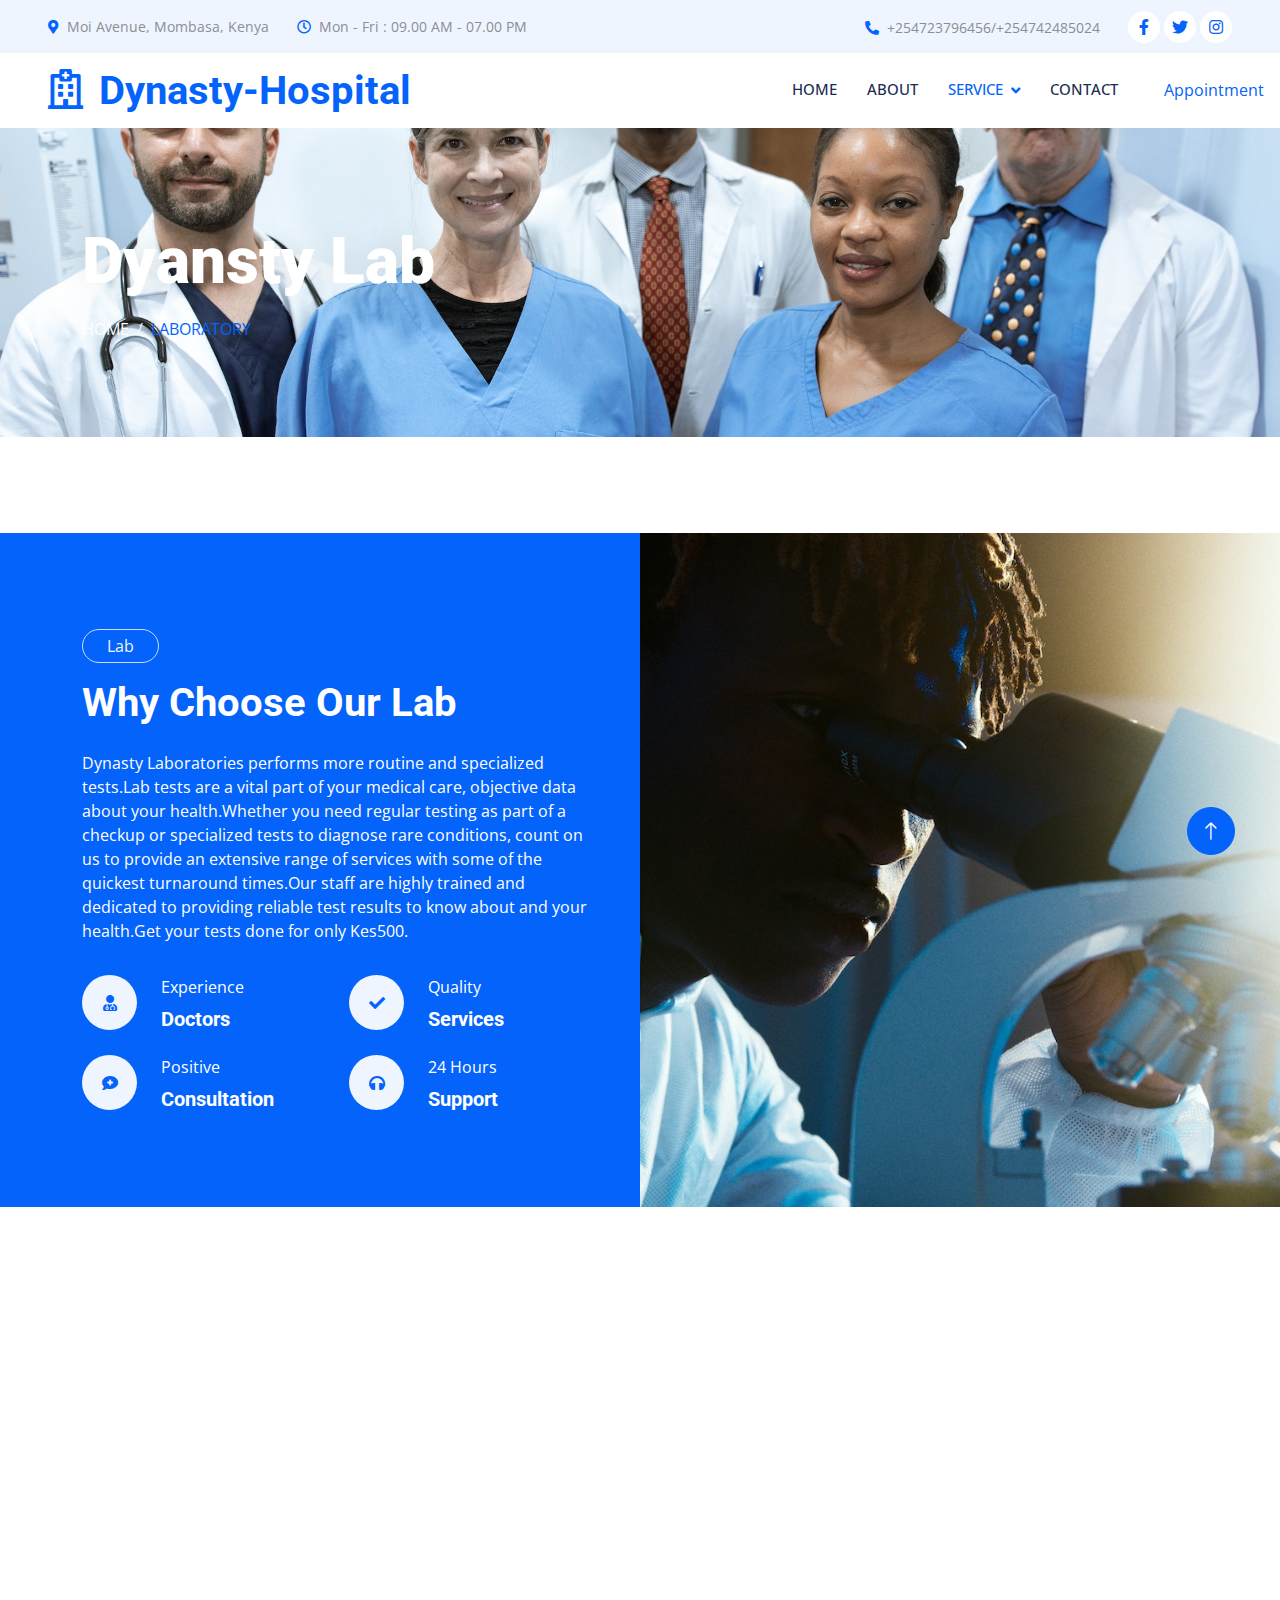
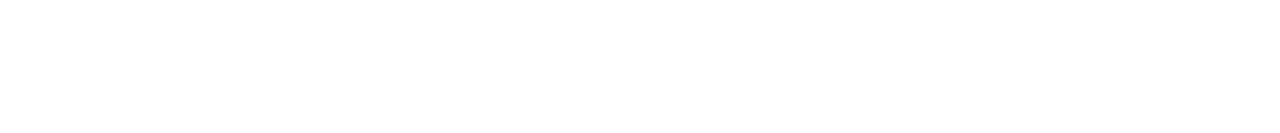
<file: laboratory.html>
<!DOCTYPE html>
<html lang="en">

<head>
    <meta charset="utf-8">
    <title>Dynasty-Hopital</title>
    <meta content="width=device-width, initial-scale=1.0" name="viewport">
    <meta content="" name="keywords">
    <meta content="" name="description">

    <!-- Favicon -->
    <link href="img/favicon.ico" rel="icon">

    <!-- Google Web Fonts -->
    <link rel="preconnect" href="https://fonts.googleapis.com">
    <link rel="preconnect" href="https://fonts.gstatic.com" crossorigin>
    <link href="https://fonts.googleapis.com/css2?family=Open+Sans:wght@400;500&family=Roboto:wght@500;700;900&display=swap" rel="stylesheet"> 

    <!-- Icon Font Stylesheet -->
    <link href="https://cdnjs.cloudflare.com/ajax/libs/font-awesome/5.10.0/css/all.min.css" rel="stylesheet">
    <link href="https://cdn.jsdelivr.net/npm/bootstrap-icons@1.4.1/font/bootstrap-icons.css" rel="stylesheet">

    <!-- Libraries Stylesheet -->
    <link href="lib/animate/animate.min.css" rel="stylesheet">
    <link href="lib/owlcarousel/assets/owl.carousel.min.css" rel="stylesheet">
    <link href="lib/tempusdominus/css/tempusdominus-bootstrap-4.min.css" rel="stylesheet" />

    <!-- Customized Bootstrap Stylesheet -->
    <link href="css/bootstrap.min.css" rel="stylesheet">

    <!-- Template Stylesheet -->
    <link href="css/style.css" rel="stylesheet">
</head>

<body>
    <!-- Spinner Start -->
    <div id="spinner" class="show bg-white position-fixed translate-middle w-100 vh-100 top-50 start-50 d-flex align-items-center justify-content-center">
        <div class="spinner-grow text-primary" style="width: 3rem; height: 3rem;" role="status">
            <span class="sr-only">Loading...</span>
        </div>
    </div>
    <!-- Spinner End -->


    <!-- Topbar Start -->
    <div class="container-fluid bg-light p-0 wow fadeIn" data-wow-delay="0.1s">
        <div class="row gx-0 d-none d-lg-flex">
            <div class="col-lg-7 px-5 text-start">
                <div class="h-100 d-inline-flex align-items-center py-3 me-4">
                    <small class="fa fa-map-marker-alt text-primary me-2"></small>
                    <small>Moi Avenue, Mombasa, Kenya</small>
                </div>
                <div class="h-100 d-inline-flex align-items-center py-3">
                    <small class="far fa-clock text-primary me-2"></small>
                    <small>Mon - Fri : 09.00 AM - 07.00 PM</small>
                </div>
            </div>
            <div class="col-lg-5 px-5 text-end">
                <div class="h-100 d-inline-flex align-items-center py-3 me-4">
                    <small class="fa fa-phone-alt text-primary me-2"></small>
                    <small>+254723796456/+254742485024</small>
                </div>
                <div class="h-100 d-inline-flex align-items-center">
                    <a class="btn btn-sm-square rounded-circle bg-white text-primary me-1" href=""><i class="fab fa-facebook-f"></i></a>
                    <a class="btn btn-sm-square rounded-circle bg-white text-primary me-1" href=""><i class="fab fa-twitter"></i></a>
                    <a class="btn btn-sm-square rounded-circle bg-white text-primary me-0" href=""><i class="fab fa-instagram"></i></a>
                </div>
            </div>
        </div>
    </div>
    <!-- Topbar End -->


    <!-- Navbar Start -->
    <nav class="navbar navbar-expand-lg bg-white navbar-light sticky-top p-0 wow fadeIn" data-wow-delay="0.1s">
        <a href="index.html" class="navbar-brand d-flex align-items-center px-4 px-lg-5">
            <h1 class="m-0 text-primary"><i class="far fa-hospital me-3"></i>Dynasty-Hospital</h1>
        </a>
        <button type="button" class="navbar-toggler me-4" data-bs-toggle="collapse" data-bs-target="#navbarCollapse">
            <span class="navbar-toggler-icon"></span>
        </button>
        <div class="collapse navbar-collapse" id="navbarCollapse">
            <div class="navbar-nav ms-auto p-4 p-lg-0">
                <a href="index.html" class="nav-item nav-link">Home</a>
                <a href="about.html" class="nav-item nav-link">About</a>
                <div class="nav-item dropdown">
                    <a href="#" class="nav-link dropdown-toggle active" data-bs-toggle="dropdown">Service</a>
                    <div class="dropdown-menu rounded-0 rounded-bottom m-0">
                        <a href="laboratory.html" class="dropdown-item active">Laboratory</a>
                        <a href="psychologist.html" class="dropdown-item">Psychologist</a>
                        <a href="nutritionist.html" class="dropdown-item">Nutritionist</a>
                        <a href="pregnacycaoch.html" class="dropdown-item">Pregnacycaoch</a>
                    </div>
                </div>
                <a href="contact.html" class="nav-item nav-link">Contact</a>
            </div>
         <a href="appointment.html" class="nav-item nav-link">Appointment</a>
        </div>
    </nav>
    <!-- Navbar End -->


    <!-- Page Header Start -->
    <div class="container-fluid page-header py-5 mb-5 wow fadeIn" data-wow-delay="0.1s">
        <div class="container py-5">
            <h1 class="display-3 text-white mb-3 animated slideInDown">Dyansty Lab</h1>
            <nav aria-label="breadcrumb animated slideInDown">
                <ol class="breadcrumb text-uppercase mb-0">
                    <li class="breadcrumb-item"><a class="text-white" href="#">Home</a></li>
                    <li class="breadcrumb-item text-primary active" aria-current="page">Laboratory</li>
                </ol>
            </nav>
        </div>
    </div>
    <!-- Page Header End -->


    <!-- Feature Start -->
    <div class="container-fluid bg-primary overflow-hidden px-lg-0" style="margin: 6rem 0;">
        <div class="container feature px-lg-0">
            <div class="row g-0 mx-lg-0">
                <div class="col-lg-6 feature-text py-5 wow fadeIn" data-wow-delay="0.1s">
                    <div class="p-lg-5 ps-lg-0">
                        <p class="d-inline-block border rounded-pill text-light py-1 px-4">Lab</p>
                        <h1 class="text-white mb-4">Why Choose Our Lab</h1>
                        <p class="text-white mb-4 pb-2">Dynasty Laboratories performs more routine and specialized tests.Lab tests are a vital part of your medical care, objective data about your health.Whether you need regular testing as part of a checkup or specialized tests to diagnose rare conditions, count on us to provide an extensive range of services with some of the quickest turnaround times.Our staff are highly trained and dedicated to providing reliable test results to know about and your health.Get your tests done for only Kes500.</p>
                        <div class="row g-4">
                            <div class="col-6">
                                <div class="d-flex align-items-center">
                                    <div class="d-flex flex-shrink-0 align-items-center justify-content-center rounded-circle bg-light" style="width: 55px; height: 55px;">
                                        <i class="fa fa-user-md text-primary"></i>
                                    </div>
                                    <div class="ms-4">
                                        <p class="text-white mb-2">Experience</p>
                                        <h5 class="text-white mb-0">Doctors</h5>
                                    </div>
                                </div>
                            </div>
                            <div class="col-6">
                                <div class="d-flex align-items-center">
                                    <div class="d-flex flex-shrink-0 align-items-center justify-content-center rounded-circle bg-light" style="width: 55px; height: 55px;">
                                        <i class="fa fa-check text-primary"></i>
                                    </div>
                                    <div class="ms-4">
                                        <p class="text-white mb-2">Quality</p>
                                        <h5 class="text-white mb-0">Services</h5>
                                    </div>
                                </div>
                            </div>
                            <div class="col-6">
                                <div class="d-flex align-items-center">
                                    <div class="d-flex flex-shrink-0 align-items-center justify-content-center rounded-circle bg-light" style="width: 55px; height: 55px;">
                                        <i class="fa fa-comment-medical text-primary"></i>
                                    </div>
                                    <div class="ms-4">
                                        <p class="text-white mb-2">Positive</p>
                                        <h5 class="text-white mb-0">Consultation</h5>
                                    </div>
                                </div>
                            </div>
                            <div class="col-6">
                                <div class="d-flex align-items-center">
                                    <div class="d-flex flex-shrink-0 align-items-center justify-content-center rounded-circle bg-light" style="width: 55px; height: 55px;">
                                        <i class="fa fa-headphones text-primary"></i>
                                    </div>
                                    <div class="ms-4">
                                        <p class="text-white mb-2">24 Hours</p>
                                        <h5 class="text-white mb-0">Support</h5>
                                    </div>
                                </div>
                            </div>
                        </div>
                    </div>
                </div>
                <div class="col-lg-6 pe-lg-0 wow fadeIn" data-wow-delay="0.5s" style="min-height: 400px;">
                    <div class="position-relative h-100">
                        <img class="position-absolute img-fluid w-100 h-100" src="img/lab.jpg" style="object-fit: cover;" alt="">
                    </div>
                </div>
            </div>
        </div>
    </div>
    <!-- Feature End -->
        

    <!-- Footer Start -->
    <div class="container-fluid bg-dark text-light footer mt-5 pt-5 wow fadeIn" data-wow-delay="0.1s">
        <div class="container py-5">
            <div class="row g-5">
                <div class="col-lg-3 col-md-6">
                    <h5 class="text-light mb-4">Address</h5>
            <p class="mb-2"><i class="fa fa-map-marker-alt me-3"></i>Moi Avenue, Mombasa, Kenya</p>
                    <p class="mb-2"><i class="fa fa-phone-alt me-3"></i>+254742485024</p>
                    <p class="mb-2"><i class="fa fa-envelope me-3"></i>makbulzahra711@gmail.com</p>
                    <div class="d-flex pt-2">
                        <a class="btn btn-outline-light btn-social rounded-circle" href=""><i class="fab fa-twitter"></i></a>
                        <a class="btn btn-outline-light btn-social rounded-circle" href=""><i class="fab fa-facebook-f"></i></a>
                        <a class="btn btn-outline-light btn-social rounded-circle" href=""><i class="fab fa-instagram"></i></a>
                    </div>
                </div>
                <div class="col-lg-3 col-md-6">
                    <h5 class="text-light mb-4">Services</h5>
                    <a class="btn btn-link" href="">Laboratory</a>
                    <a class="btn btn-link" href="">Psychologist</a>
                    <a class="btn btn-link" href="">Nutritionist</a>
                    <a class="btn btn-link" href="">Pregnancycoach</a>
                </div>
                <div class="col-lg-3 col-md-6">
                    <h5 class="text-light mb-4">Newsletter</h5>
                    <p>The best facility in the entire content of Africa.</p>
                    <div class="position-relative mx-auto" style="max-width: 400px;">
                        <input class="form-control border-0 w-100 py-3 ps-4 pe-5" type="text" placeholder="Your email">
                        <button type="button" class="btn btn-primary py-2 position-absolute top-0 end-0 mt-2 me-2">SignUp</button>
                    </div>
                </div>
            </div>
        </div>
        <div class="container">
            <div class="copyright">
                <div class="row">
                    <div class="col-md-6 text-center text-md-end">
                        <!--/*** This template is free as long as you keep the footer author’s credit link/attribution link/backlink. If you'd like to use the template without the footer author’s credit link/attribution link/backlink, you can purchase the Credit Removal License from "https://htmlcodex.com/credit-removal". Thank you for your support. ***/-->
                    </div>
                </div>
            </div>
        </div>
    </div>
    <!-- Footer End -->


    <!-- Back to Top -->
    <a href="#" class="btn btn-lg btn-primary btn-lg-square rounded-circle back-to-top"><i class="bi bi-arrow-up"></i></a>


    <!-- JavaScript Libraries -->
    <script src="https://code.jquery.com/jquery-3.4.1.min.js"></script>
    <script src="https://cdn.jsdelivr.net/npm/bootstrap@5.0.0/dist/js/bootstrap.bundle.min.js"></script>
    <script src="lib/wow/wow.min.js"></script>
    <script src="lib/easing/easing.min.js"></script>
    <script src="lib/waypoints/waypoints.min.js"></script>
    <script src="lib/counterup/counterup.min.js"></script>
    <script src="lib/owlcarousel/owl.carousel.min.js"></script>
    <script src="lib/tempusdominus/js/moment.min.js"></script>
    <script src="lib/tempusdominus/js/moment-timezone.min.js"></script>
    <script src="lib/tempusdominus/js/tempusdominus-bootstrap-4.min.js"></script>

    <!-- Template Javascript -->
    <script src="js/main.js"></script>
</body>

</html>
</file>
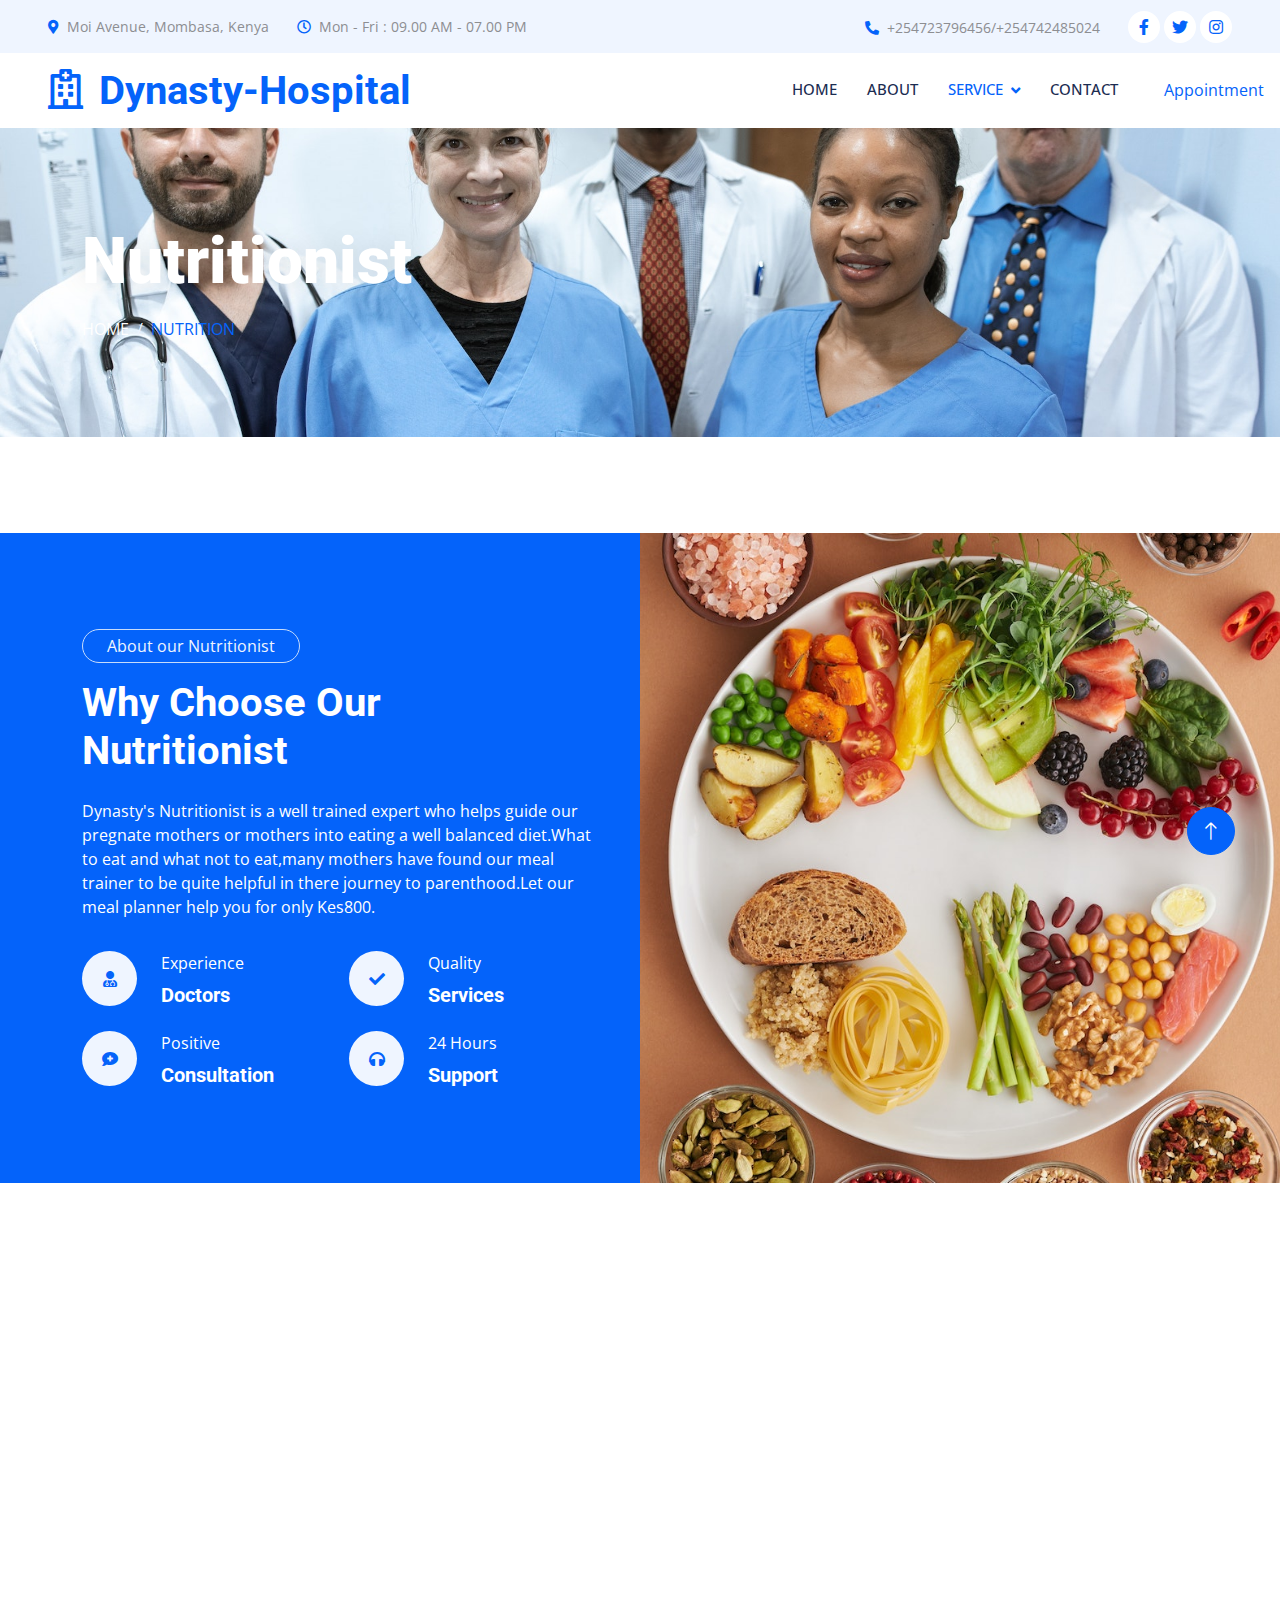
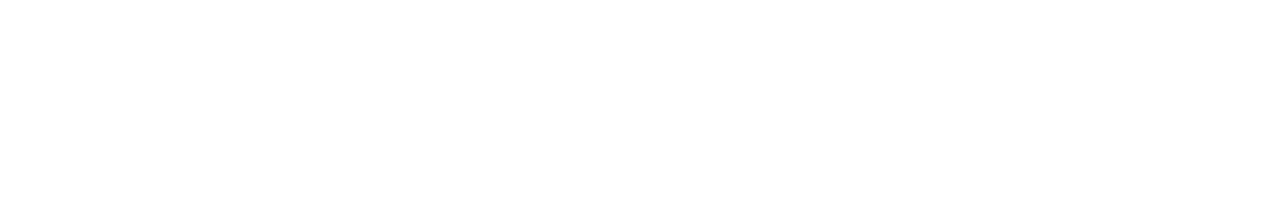
<file: nutritionist.html>
<!DOCTYPE html>
<html lang="en">

<head>
    <meta charset="utf-8">
    <title>Dynasty-Hopital</title>
    <meta content="width=device-width, initial-scale=1.0" name="viewport">
    <meta content="" name="keywords">
    <meta content="" name="description">

    <!-- Favicon -->
    <link href="img/favicon.ico" rel="icon">

    <!-- Google Web Fonts -->
    <link rel="preconnect" href="https://fonts.googleapis.com">
    <link rel="preconnect" href="https://fonts.gstatic.com" crossorigin>
    <link href="https://fonts.googleapis.com/css2?family=Open+Sans:wght@400;500&family=Roboto:wght@500;700;900&display=swap" rel="stylesheet"> 

    <!-- Icon Font Stylesheet -->
    <link href="https://cdnjs.cloudflare.com/ajax/libs/font-awesome/5.10.0/css/all.min.css" rel="stylesheet">
    <link href="https://cdn.jsdelivr.net/npm/bootstrap-icons@1.4.1/font/bootstrap-icons.css" rel="stylesheet">

    <!-- Libraries Stylesheet -->
    <link href="lib/animate/animate.min.css" rel="stylesheet">
    <link href="lib/owlcarousel/assets/owl.carousel.min.css" rel="stylesheet">
    <link href="lib/tempusdominus/css/tempusdominus-bootstrap-4.min.css" rel="stylesheet" />

    <!-- Customized Bootstrap Stylesheet -->
    <link href="css/bootstrap.min.css" rel="stylesheet">

    <!-- Template Stylesheet -->
    <link href="css/style.css" rel="stylesheet">
</head>

<body>
    <!-- Spinner Start -->
    <div id="spinner" class="show bg-white position-fixed translate-middle w-100 vh-100 top-50 start-50 d-flex align-items-center justify-content-center">
        <div class="spinner-grow text-primary" style="width: 3rem; height: 3rem;" role="status">
            <span class="sr-only">Loading...</span>
        </div>
    </div>
    <!-- Spinner End -->


    <!-- Topbar Start -->
    <div class="container-fluid bg-light p-0 wow fadeIn" data-wow-delay="0.1s">
        <div class="row gx-0 d-none d-lg-flex">
            <div class="col-lg-7 px-5 text-start">
                <div class="h-100 d-inline-flex align-items-center py-3 me-4">
                    <small class="fa fa-map-marker-alt text-primary me-2"></small>
                    <small>Moi Avenue, Mombasa, Kenya</small>
                </div>
                <div class="h-100 d-inline-flex align-items-center py-3">
                    <small class="far fa-clock text-primary me-2"></small>
                    <small>Mon - Fri : 09.00 AM - 07.00 PM</small>
                </div>
            </div>
            <div class="col-lg-5 px-5 text-end">
                <div class="h-100 d-inline-flex align-items-center py-3 me-4">
                    <small class="fa fa-phone-alt text-primary me-2"></small>
                    <small>+254723796456/+254742485024</small>
                </div>
                <div class="h-100 d-inline-flex align-items-center">
                    <a class="btn btn-sm-square rounded-circle bg-white text-primary me-1" href=""><i class="fab fa-facebook-f"></i></a>
                    <a class="btn btn-sm-square rounded-circle bg-white text-primary me-1" href=""><i class="fab fa-twitter"></i></a>
                    <a class="btn btn-sm-square rounded-circle bg-white text-primary me-0" href=""><i class="fab fa-instagram"></i></a>
                </div>
            </div>
        </div>
    </div>
    <!-- Topbar End -->


    <!-- Navbar Start -->
    <nav class="navbar navbar-expand-lg bg-white navbar-light sticky-top p-0 wow fadeIn" data-wow-delay="0.1s">
        <a href="index.html" class="navbar-brand d-flex align-items-center px-4 px-lg-5">
            <h1 class="m-0 text-primary"><i class="far fa-hospital me-3"></i>Dynasty-Hospital</h1>
        </a>
        <button type="button" class="navbar-toggler me-4" data-bs-toggle="collapse" data-bs-target="#navbarCollapse">
            <span class="navbar-toggler-icon"></span>
        </button>
        <div class="collapse navbar-collapse" id="navbarCollapse">
            <div class="navbar-nav ms-auto p-4 p-lg-0">
                <a href="index.html" class="nav-item nav-link">Home</a>
                <a href="about.html" class="nav-item nav-link">About</a>
                <div class="nav-item dropdown">
                    <a href="#" class="nav-link dropdown-toggle active" data-bs-toggle="dropdown">Service</a>
                    <div class="dropdown-menu rounded-0 rounded-bottom m-0">
                        <a href="laboratory.html" class="dropdown-item active">Laboratory</a>
                        <a href="psychologist.html" class="dropdown-item">Psychologist</a>
                        <a href="nutritionist.html" class="dropdown-item">Nutritionist</a>
                        <a href="pregnacycoach.html" class="dropdown-item">Pregnacycoach</a>
                    </div>
                </div>
                <a href="contact.html" class="nav-item nav-link">Contact</a>
            </div>
             <a href="appointment.html" class="nav-item nav-link">Appointment</a>
        </div>
    </nav>
    <!-- Navbar End -->


    <!-- Page Header Start -->
    <div class="container-fluid page-header py-5 mb-5 wow fadeIn" data-wow-delay="0.1s">
        <div class="container py-5">
            <h1 class="display-3 text-white mb-3 animated slideInDown">Nutritionist</h1>
            <nav aria-label="breadcrumb animated slideInDown">
                <ol class="breadcrumb text-uppercase mb-0">
                    <li class="breadcrumb-item"><a class="text-white" href="#">Home</a></li>
                    <li class="breadcrumb-item text-primary active" aria-current="page">Nutrition</li>
                </ol>
            </nav>
        </div>
    </div>
    <!-- Page Header End -->


    <!-- Feature Start -->
    <div class="container-fluid bg-primary overflow-hidden px-lg-0" style="margin: 6rem 0;">
        <div class="container feature px-lg-0">
            <div class="row g-0 mx-lg-0">
                <div class="col-lg-6 feature-text py-5 wow fadeIn" data-wow-delay="0.1s">
                    <div class="p-lg-5 ps-lg-0">
        <p class="d-inline-block border rounded-pill text-light py-1 px-4">About our Nutritionist</p>
                        <h1 class="text-white mb-4">Why Choose Our Nutritionist</h1>
                        <p class="text-white mb-4 pb-2">Dynasty's Nutritionist is a well trained expert who helps guide our pregnate mothers or mothers into eating a well balanced diet.What to eat and what not to eat,many mothers have found our meal trainer to be quite helpful in there journey to parenthood.Let our meal planner help you for only Kes800.</p>
                        <div class="row g-4">
                            <div class="col-6">
                                <div class="d-flex align-items-center">
                                    <div class="d-flex flex-shrink-0 align-items-center justify-content-center rounded-circle bg-light" style="width: 55px; height: 55px;">
                                        <i class="fa fa-user-md text-primary"></i>
                                    </div>
                                    <div class="ms-4">
                                        <p class="text-white mb-2">Experience</p>
                                        <h5 class="text-white mb-0">Doctors</h5>
                                    </div>
                                </div>
                            </div>
                            <div class="col-6">
                                <div class="d-flex align-items-center">
                                    <div class="d-flex flex-shrink-0 align-items-center justify-content-center rounded-circle bg-light" style="width: 55px; height: 55px;">
                                        <i class="fa fa-check text-primary"></i>
                                    </div>
                                    <div class="ms-4">
                                        <p class="text-white mb-2">Quality</p>
                                        <h5 class="text-white mb-0">Services</h5>
                                    </div>
                                </div>
                            </div>
                            <div class="col-6">
                                <div class="d-flex align-items-center">
                                    <div class="d-flex flex-shrink-0 align-items-center justify-content-center rounded-circle bg-light" style="width: 55px; height: 55px;">
                                        <i class="fa fa-comment-medical text-primary"></i>
                                    </div>
                                    <div class="ms-4">
                                        <p class="text-white mb-2">Positive</p>
                                        <h5 class="text-white mb-0">Consultation</h5>
                                    </div>
                                </div>
                            </div>
                            <div class="col-6">
                                <div class="d-flex align-items-center">
                                    <div class="d-flex flex-shrink-0 align-items-center justify-content-center rounded-circle bg-light" style="width: 55px; height: 55px;">
                                        <i class="fa fa-headphones text-primary"></i>
                                    </div>
                                    <div class="ms-4">
                                        <p class="text-white mb-2">24 Hours</p>
                                        <h5 class="text-white mb-0">Support</h5>
                                    </div>
                                </div>
                            </div>
                        </div>
                    </div>
                </div>
                <div class="col-lg-6 pe-lg-0 wow fadeIn" data-wow-delay="0.5s" style="min-height: 400px;">
                    <div class="position-relative h-100">
                        <img class="position-absolute img-fluid w-100 h-100" src="img/meal.jpg" style="object-fit: cover;" alt="">
                    </div>
                </div>
            </div>
        </div>
    </div>
    <!-- Feature End -->
        

    <!-- Footer Start -->
    <div class="container-fluid bg-dark text-light footer mt-5 pt-5 wow fadeIn" data-wow-delay="0.1s">
        <div class="container py-5">
            <div class="row g-5">
                <div class="col-lg-3 col-md-6">
                    <h5 class="text-light mb-4">Address</h5>
            <p class="mb-2"><i class="fa fa-map-marker-alt me-3"></i>Moi Avenue, Mombasa, Kenya</p>
                    <p class="mb-2"><i class="fa fa-phone-alt me-3"></i>+254742485024</p>
                    <p class="mb-2"><i class="fa fa-phone-alt me-3"></i>+254742485024</p>
                    <p class="mb-2"><i class="fa fa-envelope me-3"></i>makbulzahra711@gmail.com</p>
                    <p class="mb-2"><i class="fa fa-envelope me-3"></i>khalifazeddy012@gmail.com</p>
                    <div class="d-flex pt-2">
                        <a class="btn btn-outline-light btn-social rounded-circle" href=""><i class="fab fa-twitter"></i></a>
                        <a class="btn btn-outline-light btn-social rounded-circle" href=""><i class="fab fa-facebook-f"></i></a>
                        <a class="btn btn-outline-light btn-social rounded-circle" href=""><i class="fab fa-instagram"></i></a>
                    </div>
                </div>
                <div class="col-lg-3 col-md-6">
                    <h5 class="text-light mb-4">Services</h5>
                    <a class="btn btn-link" href="">Laboratory</a>
                    <a class="btn btn-link" href="">Psychologist</a>
                    <a class="btn btn-link" href="">Nutritionist</a>
                    <a class="btn btn-link" href="">Pregnancycoach</a>
                </div>
                <div class="col-lg-3 col-md-6">
                    <h5 class="text-light mb-4">Newsletter</h5>
                    <p>The meal plan is so efficient i have improved since i have tried it out.</p>
                    <div class="position-relative mx-auto" style="max-width: 400px;">
                        <input class="form-control border-0 w-100 py-3 ps-4 pe-5" type="text" placeholder="Your email">
                        <button type="button" class="btn btn-primary py-2 position-absolute top-0 end-0 mt-2 me-2">SignUp</button>
                    </div>
                </div>
            </div>
        </div>
        <div class="container">
            <div class="copyright">
                <div class="row">
                    <div class="col-md-6 text-center text-md-end">
                        <!--/*** This template is free as long as you keep the footer author’s credit link/attribution link/backlink. If you'd like to use the template without the footer author’s credit link/attribution link/backlink, you can purchase the Credit Removal License from "https://htmlcodex.com/credit-removal". Thank you for your support. ***/-->
                    </div>
                </div>
            </div>
        </div>
    </div>
    <!-- Footer End -->


    <!-- Back to Top -->
    <a href="#" class="btn btn-lg btn-primary btn-lg-square rounded-circle back-to-top"><i class="bi bi-arrow-up"></i></a>


    <!-- JavaScript Libraries -->
    <script src="https://code.jquery.com/jquery-3.4.1.min.js"></script>
    <script src="https://cdn.jsdelivr.net/npm/bootstrap@5.0.0/dist/js/bootstrap.bundle.min.js"></script>
    <script src="lib/wow/wow.min.js"></script>
    <script src="lib/easing/easing.min.js"></script>
    <script src="lib/waypoints/waypoints.min.js"></script>
    <script src="lib/counterup/counterup.min.js"></script>
    <script src="lib/owlcarousel/owl.carousel.min.js"></script>
    <script src="lib/tempusdominus/js/moment.min.js"></script>
    <script src="lib/tempusdominus/js/moment-timezone.min.js"></script>
    <script src="lib/tempusdominus/js/tempusdominus-bootstrap-4.min.js"></script>

    <!-- Template Javascript -->
    <script src="js/main.js"></script>
</body>

</html>
</file>
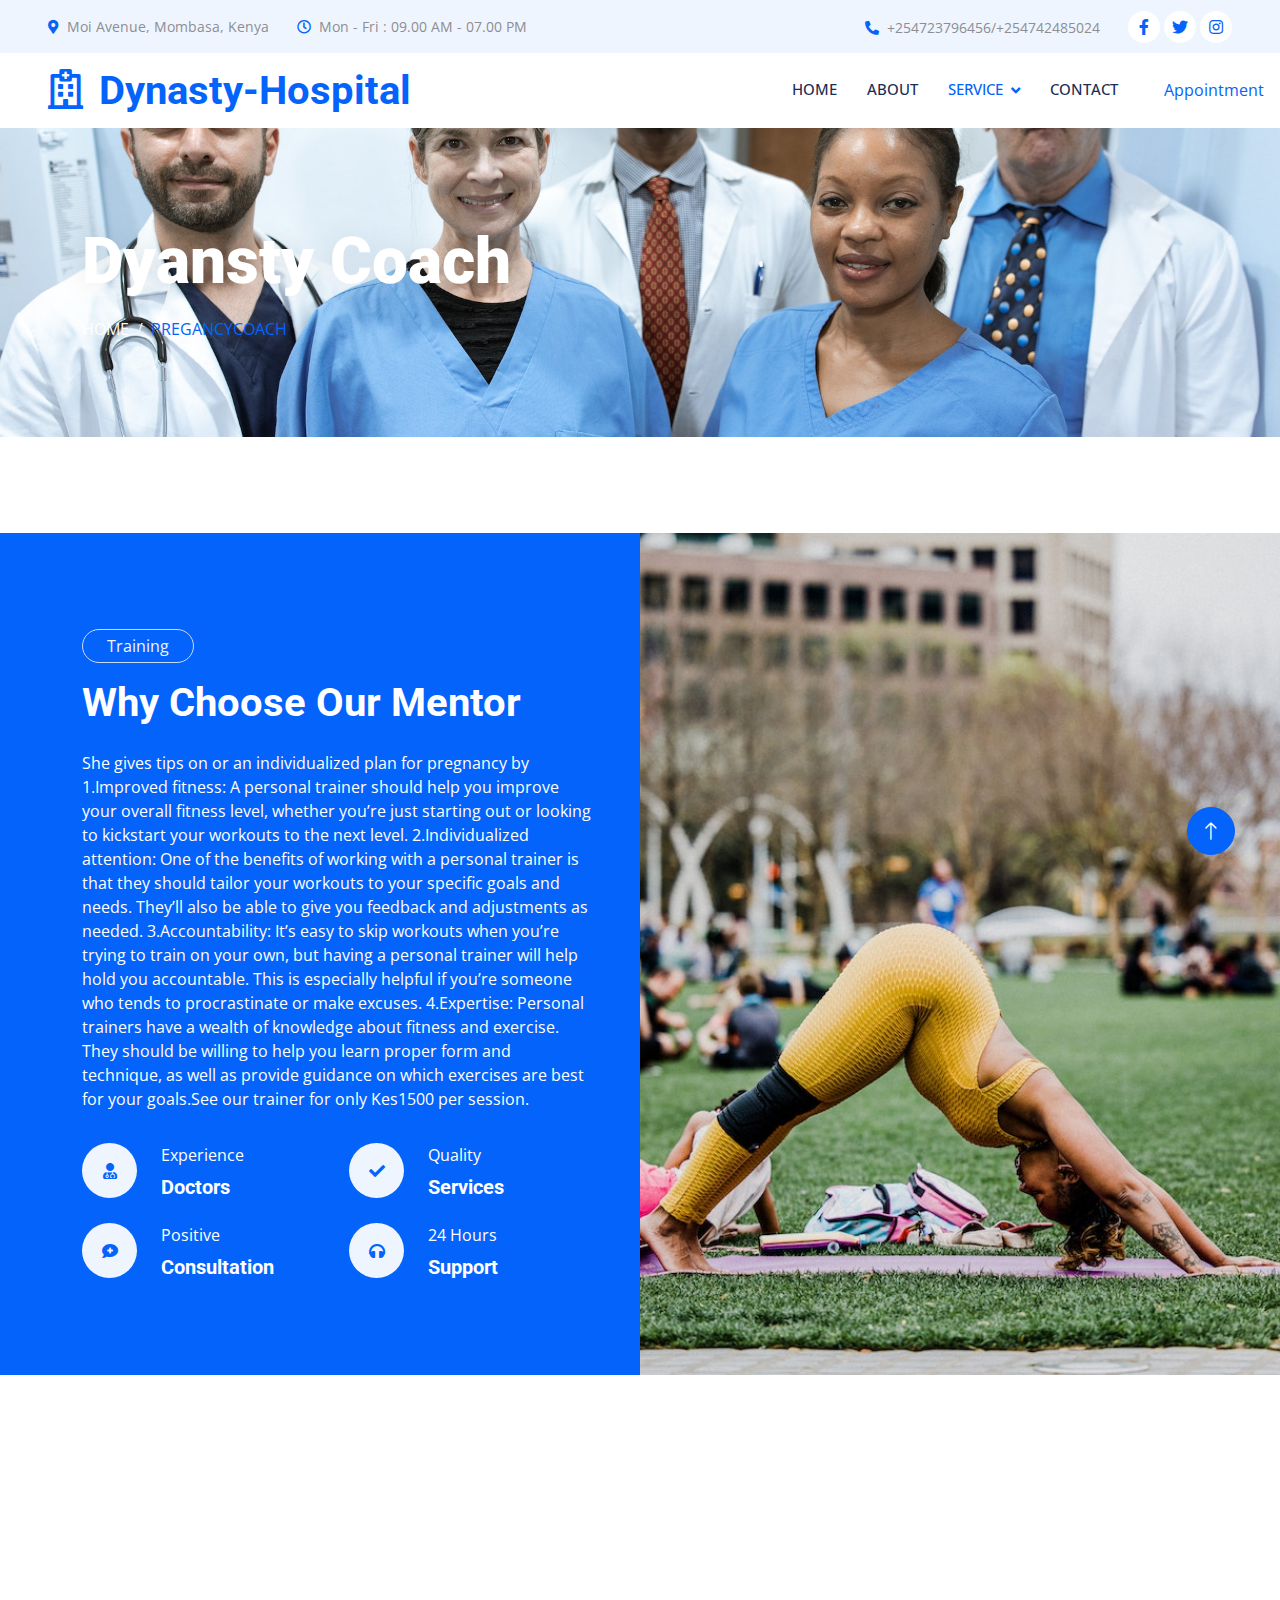
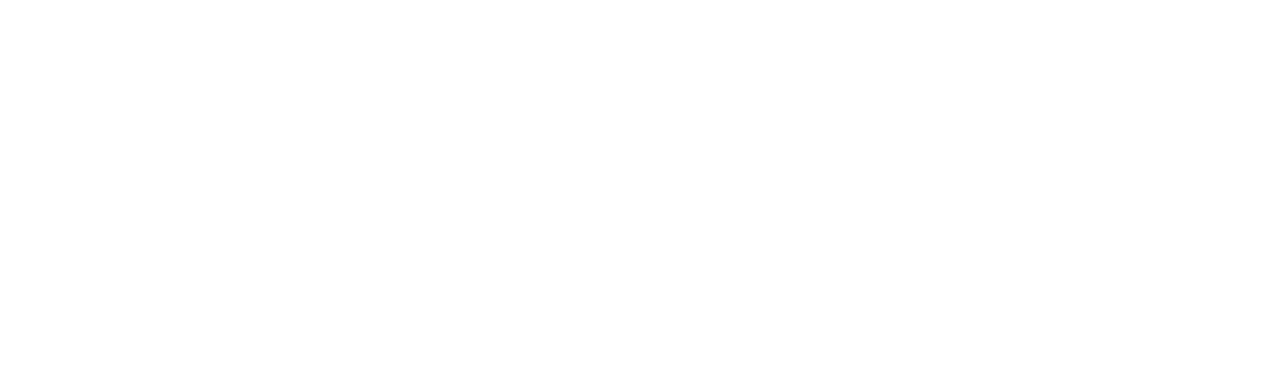
<file: pregnacycoach.html>
<!DOCTYPE html>
<html lang="en">

<head>
    <meta charset="utf-8">
    <title>Dynasty-Hopital</title>
    <meta content="width=device-width, initial-scale=1.0" name="viewport">
    <meta content="" name="keywords">
    <meta content="" name="description">

    <!-- Favicon -->
    <link href="img/favicon.ico" rel="icon">

    <!-- Google Web Fonts -->
    <link rel="preconnect" href="https://fonts.googleapis.com">
    <link rel="preconnect" href="https://fonts.gstatic.com" crossorigin>
    <link href="https://fonts.googleapis.com/css2?family=Open+Sans:wght@400;500&family=Roboto:wght@500;700;900&display=swap" rel="stylesheet"> 

    <!-- Icon Font Stylesheet -->
    <link href="https://cdnjs.cloudflare.com/ajax/libs/font-awesome/5.10.0/css/all.min.css" rel="stylesheet">
    <link href="https://cdn.jsdelivr.net/npm/bootstrap-icons@1.4.1/font/bootstrap-icons.css" rel="stylesheet">

    <!-- Libraries Stylesheet -->
    <link href="lib/animate/animate.min.css" rel="stylesheet">
    <link href="lib/owlcarousel/assets/owl.carousel.min.css" rel="stylesheet">
    <link href="lib/tempusdominus/css/tempusdominus-bootstrap-4.min.css" rel="stylesheet" />

    <!-- Customized Bootstrap Stylesheet -->
    <link href="css/bootstrap.min.css" rel="stylesheet">

    <!-- Template Stylesheet -->
    <link href="css/style.css" rel="stylesheet">
</head>

<body>
    <!-- Spinner Start -->
    <div id="spinner" class="show bg-white position-fixed translate-middle w-100 vh-100 top-50 start-50 d-flex align-items-center justify-content-center">
        <div class="spinner-grow text-primary" style="width: 3rem; height: 3rem;" role="status">
            <span class="sr-only">Loading...</span>
        </div>
    </div>
    <!-- Spinner End -->


    <!-- Topbar Start -->
    <div class="container-fluid bg-light p-0 wow fadeIn" data-wow-delay="0.1s">
        <div class="row gx-0 d-none d-lg-flex">
            <div class="col-lg-7 px-5 text-start">
                <div class="h-100 d-inline-flex align-items-center py-3 me-4">
                    <small class="fa fa-map-marker-alt text-primary me-2"></small>
                    <small>Moi Avenue, Mombasa, Kenya</small>
                </div>
                <div class="h-100 d-inline-flex align-items-center py-3">
                    <small class="far fa-clock text-primary me-2"></small>
                    <small>Mon - Fri : 09.00 AM - 07.00 PM</small>
                </div>
            </div>
            <div class="col-lg-5 px-5 text-end">
                <div class="h-100 d-inline-flex align-items-center py-3 me-4">
                    <small class="fa fa-phone-alt text-primary me-2"></small>
                    <small>+254723796456/+254742485024</small>
                </div>
                <div class="h-100 d-inline-flex align-items-center">
                    <a class="btn btn-sm-square rounded-circle bg-white text-primary me-1" href=""><i class="fab fa-facebook-f"></i></a>
                    <a class="btn btn-sm-square rounded-circle bg-white text-primary me-1" href=""><i class="fab fa-twitter"></i></a>
                    <a class="btn btn-sm-square rounded-circle bg-white text-primary me-0" href=""><i class="fab fa-instagram"></i></a>
                </div>
            </div>
        </div>
    </div>
    <!-- Topbar End -->


    <!-- Navbar Start -->
    <nav class="navbar navbar-expand-lg bg-white navbar-light sticky-top p-0 wow fadeIn" data-wow-delay="0.1s">
        <a href="index.html" class="navbar-brand d-flex align-items-center px-4 px-lg-5">
            <h1 class="m-0 text-primary"><i class="far fa-hospital me-3"></i>Dynasty-Hospital</h1>
        </a>
        <button type="button" class="navbar-toggler me-4" data-bs-toggle="collapse" data-bs-target="#navbarCollapse">
            <span class="navbar-toggler-icon"></span>
        </button>
        <div class="collapse navbar-collapse" id="navbarCollapse">
            <div class="navbar-nav ms-auto p-4 p-lg-0">
                <a href="index.html" class="nav-item nav-link">Home</a>
                <a href="about.html" class="nav-item nav-link">About</a>
                <div class="nav-item dropdown">
                    <a href="#" class="nav-link dropdown-toggle active" data-bs-toggle="dropdown">Service</a>
                    <div class="dropdown-menu rounded-0 rounded-bottom m-0">
                        <a href="laboratory.html" class="dropdown-item active">Laboratory</a>
                        <a href="psychologist.html" class="dropdown-item">Psychologist</a>
                        <a href="nutritionist.html" class="dropdown-item">Nutritionist</a>
                        <a href="pregnacycoach.html" class="dropdown-item">Pregnacycoach</a>
                    </div>
                </div>
                <a href="contact.html" class="nav-item nav-link">Contact</a>
            </div>
            <a href="appointment.html" class="nav-item nav-link">Appointment</a>
        </div>
    </nav>
    <!-- Navbar End -->


    <!-- Page Header Start -->
    <div class="container-fluid page-header py-5 mb-5 wow fadeIn" data-wow-delay="0.1s">
        <div class="container py-5">
            <h1 class="display-3 text-white mb-3 animated slideInDown">Dyansty Coach</h1>
            <nav aria-label="breadcrumb animated slideInDown">
                <ol class="breadcrumb text-uppercase mb-0">
                    <li class="breadcrumb-item"><a class="text-white" href="#">Home</a></li>
                    <li class="breadcrumb-item text-primary active" aria-current="page">PregancyCoach</li>
                </ol>
            </nav>
        </div>
    </div>
    <!-- Page Header End -->


    <!-- Feature Start -->
    <div class="container-fluid bg-primary overflow-hidden px-lg-0" style="margin: 6rem 0;">
        <div class="container feature px-lg-0">
            <div class="row g-0 mx-lg-0">
                <div class="col-lg-6 feature-text py-5 wow fadeIn" data-wow-delay="0.1s">
                    <div class="p-lg-5 ps-lg-0">
                        <p class="d-inline-block border rounded-pill text-light py-1 px-4">Training</p>
                        <h1 class="text-white mb-4">Why Choose Our Mentor</h1>
                        <p class="text-white mb-4 pb-2">She gives tips on or an individualized plan for pregnancy by 1.Improved fitness: A personal trainer should help you improve your overall fitness level, whether you’re just starting out or looking to kickstart your workouts to the next level.
                        2.Individualized attention: One of the benefits of working with a personal trainer is that they should tailor your workouts to your specific goals and needs. They’ll also be able to give you feedback and adjustments as needed.
                        3.Accountability: It’s easy to skip workouts when you’re trying to train on your own, but having a personal trainer will help hold you accountable. This is especially helpful if you’re someone who tends to procrastinate or make excuses.
                        4.Expertise: Personal trainers have a wealth of knowledge about fitness and exercise. They should be willing to help you learn proper form and technique, as well as provide guidance on which exercises are best for your goals.See our trainer for only Kes1500 per session.</p>
                        <div class="row g-4">
                            <div class="col-6">
                                <div class="d-flex align-items-center">
                                    <div class="d-flex flex-shrink-0 align-items-center justify-content-center rounded-circle bg-light" style="width: 55px; height: 55px;">
                                        <i class="fa fa-user-md text-primary"></i>
                                    </div>
                                    <div class="ms-4">
                                        <p class="text-white mb-2">Experience</p>
                                        <h5 class="text-white mb-0">Doctors</h5>
                                    </div>
                                </div>
                            </div>
                            <div class="col-6">
                                <div class="d-flex align-items-center">
                                    <div class="d-flex flex-shrink-0 align-items-center justify-content-center rounded-circle bg-light" style="width: 55px; height: 55px;">
                                        <i class="fa fa-check text-primary"></i>
                                    </div>
                                    <div class="ms-4">
                                        <p class="text-white mb-2">Quality</p>
                                        <h5 class="text-white mb-0">Services</h5>
                                    </div>
                                </div>
                            </div>
                            <div class="col-6">
                                <div class="d-flex align-items-center">
                                    <div class="d-flex flex-shrink-0 align-items-center justify-content-center rounded-circle bg-light" style="width: 55px; height: 55px;">
                                        <i class="fa fa-comment-medical text-primary"></i>
                                    </div>
                                    <div class="ms-4">
                                        <p class="text-white mb-2">Positive</p>
                                        <h5 class="text-white mb-0">Consultation</h5>
                                    </div>
                                </div>
                            </div>
                            <div class="col-6">
                                <div class="d-flex align-items-center">
                                    <div class="d-flex flex-shrink-0 align-items-center justify-content-center rounded-circle bg-light" style="width: 55px; height: 55px;">
                                        <i class="fa fa-headphones text-primary"></i>
                                    </div>
                                    <div class="ms-4">
                                        <p class="text-white mb-2">24 Hours</p>
                                        <h5 class="text-white mb-0">Support</h5>
                                    </div>
                                </div>
                            </div>
                        </div>
                    </div>
                </div>
                <div class="col-lg-6 pe-lg-0 wow fadeIn" data-wow-delay="0.5s" style="min-height: 400px;">
                    <div class="position-relative h-100">
                        <img class="position-absolute img-fluid w-100 h-100" src="img/train.jpg" style="object-fit: cover;" alt="">
                    </div>
                </div>
            </div>
        </div>
    </div>
    <!-- Feature End -->
        

    <!-- Footer Start -->
    <div class="container-fluid bg-dark text-light footer mt-5 pt-5 wow fadeIn" data-wow-delay="0.1s">
        <div class="container py-5">
            <div class="row g-5">
                <div class="col-lg-3 col-md-6">
                    <h5 class="text-light mb-4">Address</h5>
            <p class="mb-2"><i class="fa fa-map-marker-alt me-3"></i>Moi Avenue, Mombasa, Kenya</p>
                    <p class="mb-2"><i class="fa fa-phone-alt me-3"></i>+254742485024</p>
                    <p class="mb-2"><i class="fa fa-phone-alt me-3"></i>+254742485024</p>
                    <p class="mb-2"><i class="fa fa-envelope me-3"></i>makbulzahra711@gmail.com</p>
                    <p class="mb-2"><i class="fa fa-envelope me-3"></i>khalifazeddy012@gmail.com</p>
                    <div class="d-flex pt-2">
                        <a class="btn btn-outline-light btn-social rounded-circle" href=""><i class="fab fa-twitter"></i></a>
                        <a class="btn btn-outline-light btn-social rounded-circle" href=""><i class="fab fa-facebook-f"></i></a>
                        <a class="btn btn-outline-light btn-social rounded-circle" href=""><i class="fab fa-instagram"></i></a>
                    </div>
                </div>
                <div class="col-lg-3 col-md-6">
                    <h5 class="text-light mb-4">Services</h5>
                    <a class="btn btn-link" href="">Laboratory</a>
                    <a class="btn btn-link" href="">Psychologist</a>
                    <a class="btn btn-link" href="">Nutritionist</a>
                    <a class="btn btn-link" href="">Pregnancycoach</a>
                </div>
                <div class="col-lg-3 col-md-6">
                    <h5 class="text-light mb-4">Newsletter</h5>
                    <p>Dynasty's workout mentor has helped me alot in improving my body and health.</p>
                    <div class="position-relative mx-auto" style="max-width: 400px;">
                        <input class="form-control border-0 w-100 py-3 ps-4 pe-5" type="text" placeholder="Your email">
                        <button type="button" class="btn btn-primary py-2 position-absolute top-0 end-0 mt-2 me-2">SignUp</button>
                    </div>
                </div>
            </div>
        </div>
        <div class="container">
            <div class="copyright">
                <div class="row">
                    <div class="col-md-6 text-center text-md-end">
                        <!--/*** This template is free as long as you keep the footer author’s credit link/attribution link/backlink. If you'd like to use the template without the footer author’s credit link/attribution link/backlink, you can purchase the Credit Removal License from "https://htmlcodex.com/credit-removal". Thank you for your support. ***/-->
                    </div>
                </div>
            </div>
        </div>
    </div>
    <!-- Footer End -->


    <!-- Back to Top -->
    <a href="#" class="btn btn-lg btn-primary btn-lg-square rounded-circle back-to-top"><i class="bi bi-arrow-up"></i></a>


    <!-- JavaScript Libraries -->
    <script src="https://code.jquery.com/jquery-3.4.1.min.js"></script>
    <script src="https://cdn.jsdelivr.net/npm/bootstrap@5.0.0/dist/js/bootstrap.bundle.min.js"></script>
    <script src="lib/wow/wow.min.js"></script>
    <script src="lib/easing/easing.min.js"></script>
    <script src="lib/waypoints/waypoints.min.js"></script>
    <script src="lib/counterup/counterup.min.js"></script>
    <script src="lib/owlcarousel/owl.carousel.min.js"></script>
    <script src="lib/tempusdominus/js/moment.min.js"></script>
    <script src="lib/tempusdominus/js/moment-timezone.min.js"></script>
    <script src="lib/tempusdominus/js/tempusdominus-bootstrap-4.min.js"></script>

    <!-- Template Javascript -->
    <script src="js/main.js"></script>
</body>

</html>
</file>
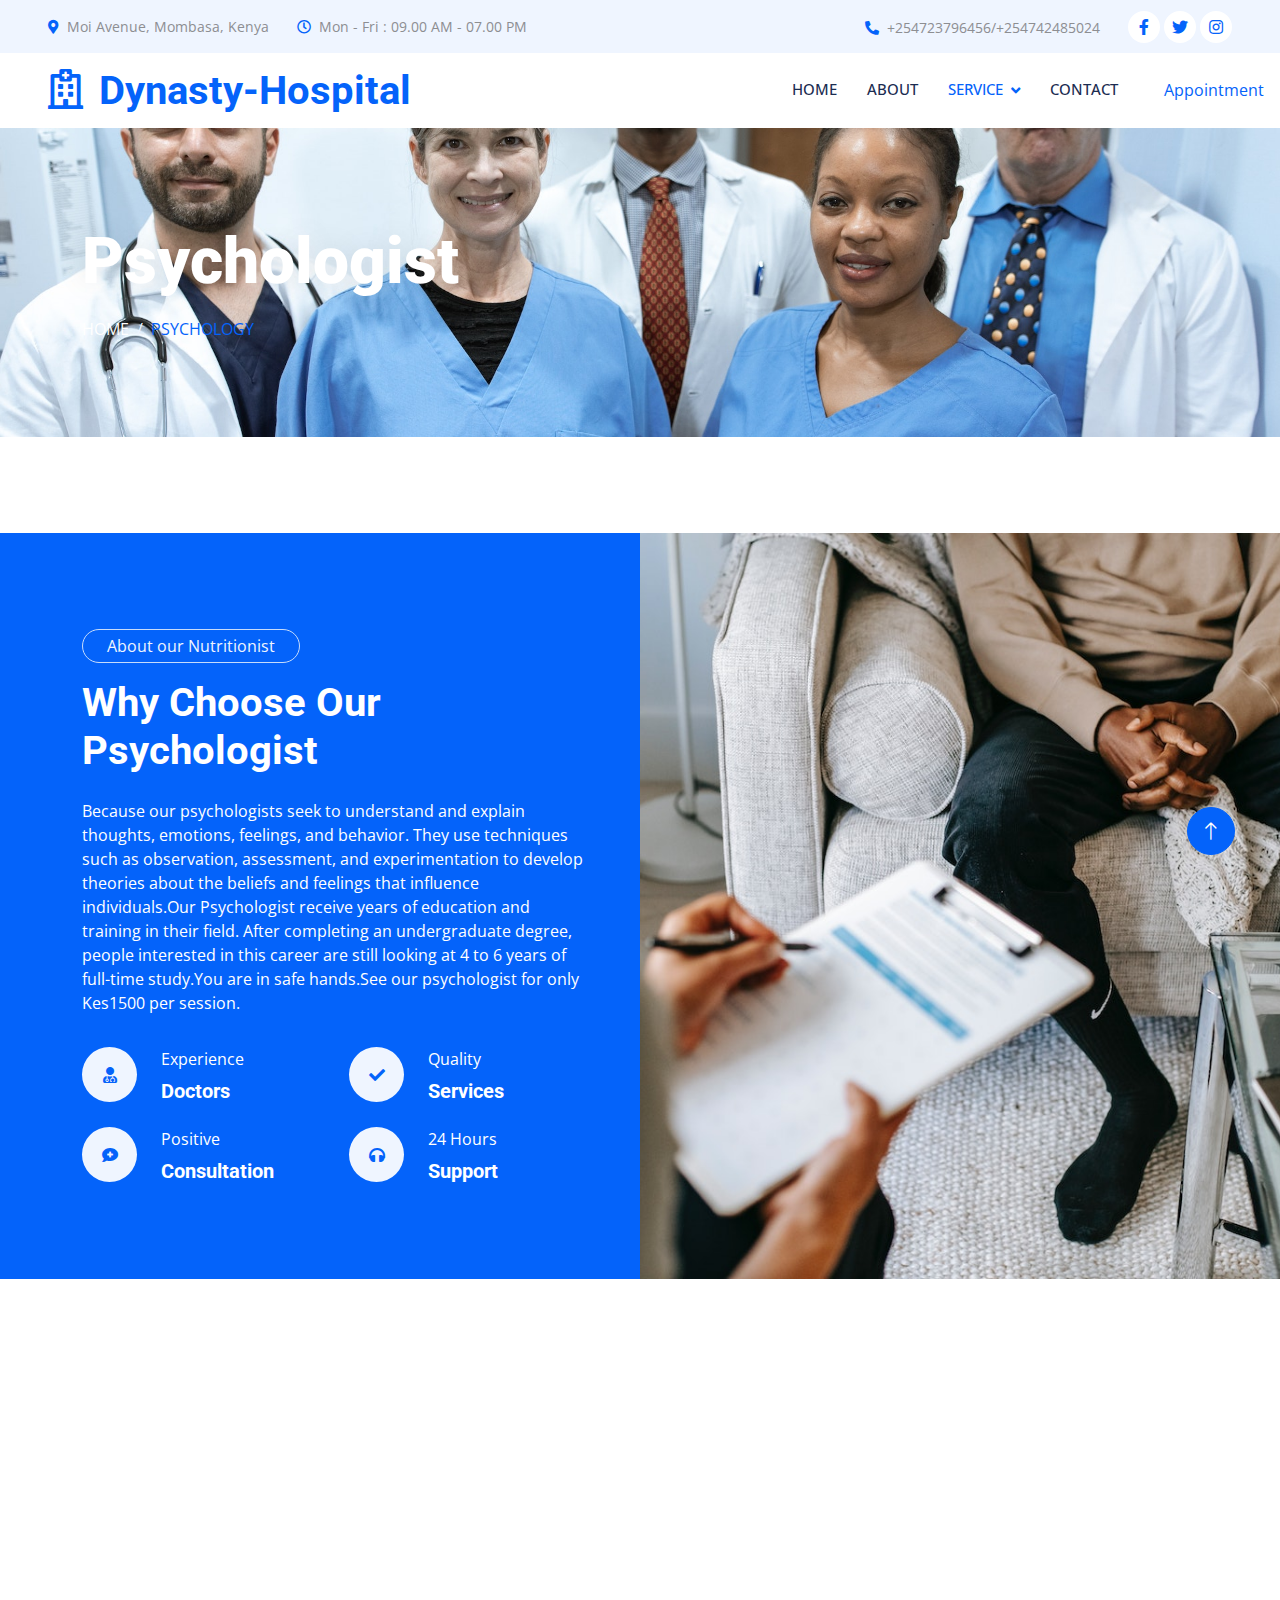
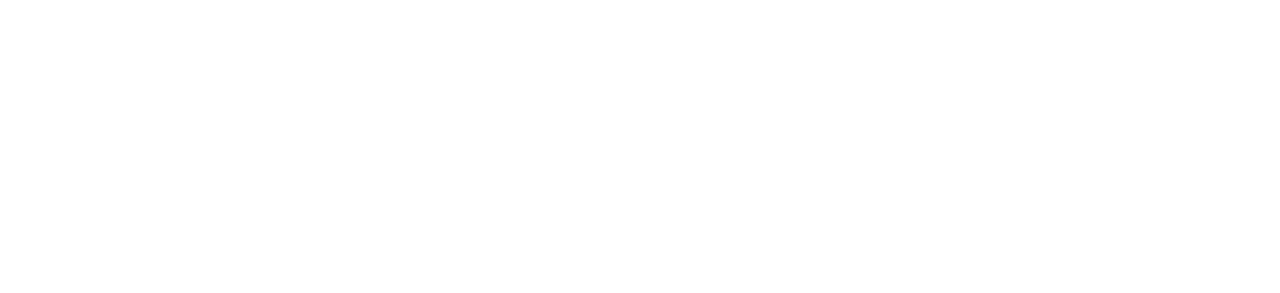
<file: psychologist.html>
<!DOCTYPE html>
<html lang="en">

<head>
    <meta charset="utf-8">
    <title>Dynasty-Hopital</title>
    <meta content="width=device-width, initial-scale=1.0" name="viewport">
    <meta content="" name="keywords">
    <meta content="" name="description">

    <!-- Favicon -->
    <link href="img/favicon.ico" rel="icon">

    <!-- Google Web Fonts -->
    <link rel="preconnect" href="https://fonts.googleapis.com">
    <link rel="preconnect" href="https://fonts.gstatic.com" crossorigin>
    <link href="https://fonts.googleapis.com/css2?family=Open+Sans:wght@400;500&family=Roboto:wght@500;700;900&display=swap" rel="stylesheet"> 

    <!-- Icon Font Stylesheet -->
    <link href="https://cdnjs.cloudflare.com/ajax/libs/font-awesome/5.10.0/css/all.min.css" rel="stylesheet">
    <link href="https://cdn.jsdelivr.net/npm/bootstrap-icons@1.4.1/font/bootstrap-icons.css" rel="stylesheet">

    <!-- Libraries Stylesheet -->
    <link href="lib/animate/animate.min.css" rel="stylesheet">
    <link href="lib/owlcarousel/assets/owl.carousel.min.css" rel="stylesheet">
    <link href="lib/tempusdominus/css/tempusdominus-bootstrap-4.min.css" rel="stylesheet" />

    <!-- Customized Bootstrap Stylesheet -->
    <link href="css/bootstrap.min.css" rel="stylesheet">

    <!-- Template Stylesheet -->
    <link href="css/style.css" rel="stylesheet">
</head>

<body>
    <!-- Spinner Start -->
    <div id="spinner" class="show bg-white position-fixed translate-middle w-100 vh-100 top-50 start-50 d-flex align-items-center justify-content-center">
        <div class="spinner-grow text-primary" style="width: 3rem; height: 3rem;" role="status">
            <span class="sr-only">Loading...</span>
        </div>
    </div>
    <!-- Spinner End -->


    <!-- Topbar Start -->
    <div class="container-fluid bg-light p-0 wow fadeIn" data-wow-delay="0.1s">
        <div class="row gx-0 d-none d-lg-flex">
            <div class="col-lg-7 px-5 text-start">
                <div class="h-100 d-inline-flex align-items-center py-3 me-4">
                    <small class="fa fa-map-marker-alt text-primary me-2"></small>
                    <small>Moi Avenue, Mombasa, Kenya</small>
                </div>
                <div class="h-100 d-inline-flex align-items-center py-3">
                    <small class="far fa-clock text-primary me-2"></small>
                    <small>Mon - Fri : 09.00 AM - 07.00 PM</small>
                </div>
            </div>
            <div class="col-lg-5 px-5 text-end">
                <div class="h-100 d-inline-flex align-items-center py-3 me-4">
                    <small class="fa fa-phone-alt text-primary me-2"></small>
                    <small>+254723796456/+254742485024</small>
                </div>
                <div class="h-100 d-inline-flex align-items-center">
                    <a class="btn btn-sm-square rounded-circle bg-white text-primary me-1" href=""><i class="fab fa-facebook-f"></i></a>
                    <a class="btn btn-sm-square rounded-circle bg-white text-primary me-1" href=""><i class="fab fa-twitter"></i></a>
                    <a class="btn btn-sm-square rounded-circle bg-white text-primary me-0" href=""><i class="fab fa-instagram"></i></a>
                </div>
            </div>
        </div>
    </div>
    <!-- Topbar End -->


    <!-- Navbar Start -->
    <nav class="navbar navbar-expand-lg bg-white navbar-light sticky-top p-0 wow fadeIn" data-wow-delay="0.1s">
        <a href="index.html" class="navbar-brand d-flex align-items-center px-4 px-lg-5">
            <h1 class="m-0 text-primary"><i class="far fa-hospital me-3"></i>Dynasty-Hospital</h1>
        </a>
        <button type="button" class="navbar-toggler me-4" data-bs-toggle="collapse" data-bs-target="#navbarCollapse">
            <span class="navbar-toggler-icon"></span>
        </button>
        <div class="collapse navbar-collapse" id="navbarCollapse">
            <div class="navbar-nav ms-auto p-4 p-lg-0">
                <a href="index.html" class="nav-item nav-link">Home</a>
                <a href="about.html" class="nav-item nav-link">About</a>
                <div class="nav-item dropdown">
                    <a href="#" class="nav-link dropdown-toggle active" data-bs-toggle="dropdown">Service</a>
                    <div class="dropdown-menu rounded-0 rounded-bottom m-0">
                        <a href="laboratory.html" class="dropdown-item active">Laboratory</a>
                        <a href="psychologist.html" class="dropdown-item">Psychologist</a>
                        <a href="nutritionist.html" class="dropdown-item">Nutritionist</a>
                        <a href="pregnacycoach.html" class="dropdown-item">Pregnacycoach</a>
                    </div>
                </div>
                <a href="contact.html" class="nav-item nav-link">Contact</a>
            </div>
            <a href="appointment.html" class="nav-item nav-link">Appointment</a>
        </div>
    </nav>
    <!-- Navbar End -->


    <!-- Page Header Start -->
    <div class="container-fluid page-header py-5 mb-5 wow fadeIn" data-wow-delay="0.1s">
        <div class="container py-5">
            <h1 class="display-3 text-white mb-3 animated slideInDown">Psychologist</h1>
            <nav aria-label="breadcrumb animated slideInDown">
                <ol class="breadcrumb text-uppercase mb-0">
                    <li class="breadcrumb-item"><a class="text-white" href="#">Home</a></li>
                    <li class="breadcrumb-item text-primary active" aria-current="page">Psychology</li>
                </ol>
            </nav>
        </div>
    </div>
    <!-- Page Header End -->


    <!-- Feature Start -->
    <div class="container-fluid bg-primary overflow-hidden px-lg-0" style="margin: 6rem 0;">
        <div class="container feature px-lg-0">
            <div class="row g-0 mx-lg-0">
                <div class="col-lg-6 feature-text py-5 wow fadeIn" data-wow-delay="0.1s">
                    <div class="p-lg-5 ps-lg-0">
        <p class="d-inline-block border rounded-pill text-light py-1 px-4">About our Nutritionist</p>
                        <h1 class="text-white mb-4">Why Choose Our Psychologist</h1>
                        <p class="text-white mb-4 pb-2">Because our psychologists seek to understand and explain thoughts, emotions, feelings, and behavior. They use techniques such as observation, assessment, and experimentation to develop theories about the beliefs and feelings that influence individuals.Our Psychologist receive years of education and training in their field. After completing an undergraduate degree, people interested in this career are still looking at 4 to 6 years of full-time study.You are in safe hands.See our psychologist for only Kes1500 per session. </p>
                        <div class="row g-4">
                            <div class="col-6">
                                <div class="d-flex align-items-center">
                                    <div class="d-flex flex-shrink-0 align-items-center justify-content-center rounded-circle bg-light" style="width: 55px; height: 55px;">
                                        <i class="fa fa-user-md text-primary"></i>
                                    </div>
                                    <div class="ms-4">
                                        <p class="text-white mb-2">Experience</p>
                                        <h5 class="text-white mb-0">Doctors</h5>
                                    </div>
                                </div>
                            </div>
                            <div class="col-6">
                                <div class="d-flex align-items-center">
                                    <div class="d-flex flex-shrink-0 align-items-center justify-content-center rounded-circle bg-light" style="width: 55px; height: 55px;">
                                        <i class="fa fa-check text-primary"></i>
                                    </div>
                                    <div class="ms-4">
                                        <p class="text-white mb-2">Quality</p>
                                        <h5 class="text-white mb-0">Services</h5>
                                    </div>
                                </div>
                            </div>
                            <div class="col-6">
                                <div class="d-flex align-items-center">
                                    <div class="d-flex flex-shrink-0 align-items-center justify-content-center rounded-circle bg-light" style="width: 55px; height: 55px;">
                                        <i class="fa fa-comment-medical text-primary"></i>
                                    </div>
                                    <div class="ms-4">
                                        <p class="text-white mb-2">Positive</p>
                                        <h5 class="text-white mb-0">Consultation</h5>
                                    </div>
                                </div>
                            </div>
                            <div class="col-6">
                                <div class="d-flex align-items-center">
                                    <div class="d-flex flex-shrink-0 align-items-center justify-content-center rounded-circle bg-light" style="width: 55px; height: 55px;">
                                        <i class="fa fa-headphones text-primary"></i>
                                    </div>
                                    <div class="ms-4">
                                        <p class="text-white mb-2">24 Hours</p>
                                        <h5 class="text-white mb-0">Support</h5>
                                    </div>
                                </div>
                            </div>
                        </div>
                    </div>
                </div>
                <div class="col-lg-6 pe-lg-0 wow fadeIn" data-wow-delay="0.5s" style="min-height: 400px;">
                    <div class="position-relative h-100">
                        <img class="position-absolute img-fluid w-100 h-100" src="img/talk.jpg" style="object-fit: cover;" alt="">
                    </div>
                </div>
            </div>
        </div>
    </div>
    <!-- Feature End -->
        

    <!-- Footer Start -->
    <div class="container-fluid bg-dark text-light footer mt-5 pt-5 wow fadeIn" data-wow-delay="0.1s">
        <div class="container py-5">
            <div class="row g-5">
                <div class="col-lg-3 col-md-6">
                    <h5 class="text-light mb-4">Address</h5>
            <p class="mb-2"><i class="fa fa-map-marker-alt me-3"></i>Moi Avenue, Mombasa, Kenya</p>
                    <p class="mb-2"><i class="fa fa-phone-alt me-3"></i>+254742485024</p>
                    <p class="mb-2"><i class="fa fa-phone-alt me-3"></i>+254742485024</p>
                    <p class="mb-2"><i class="fa fa-envelope me-3"></i>makbulzahra711@gmail.com</p>
                    <p class="mb-2"><i class="fa fa-envelope me-3"></i>khalifazeddy012@gmail.com</p>
                    <div class="d-flex pt-2">
                        <a class="btn btn-outline-light btn-social rounded-circle" href=""><i class="fab fa-twitter"></i></a>
                        <a class="btn btn-outline-light btn-social rounded-circle" href=""><i class="fab fa-facebook-f"></i></a>
                        <a class="btn btn-outline-light btn-social rounded-circle" href=""><i class="fab fa-instagram"></i></a>
                    </div>
                </div>
                <div class="col-lg-3 col-md-6">
                    <h5 class="text-light mb-4">Services</h5>
                    <a class="btn btn-link" href="">Laboratory</a>
                    <a class="btn btn-link" href="">Psychologist</a>
                    <a class="btn btn-link" href="">Nutritionist</a>
                    <a class="btn btn-link" href="">Pregnancycoach</a>
                </div>
                <div class="col-lg-3 col-md-6">
                    <h5 class="text-light mb-4">Newsletter</h5>
                    <p>The meal plan is so efficient i have improved since i have tried it out.</p>
                    <div class="position-relative mx-auto" style="max-width: 400px;">
                        <input class="form-control border-0 w-100 py-3 ps-4 pe-5" type="text" placeholder="Your email">
                        <button type="button" class="btn btn-primary py-2 position-absolute top-0 end-0 mt-2 me-2">SignUp</button>
                    </div>
                </div>
            </div>
        </div>
        <div class="container">
            <div class="copyright">
                <div class="row">
                    <div class="col-md-6 text-center text-md-end">
                        <!--/*** This template is free as long as you keep the footer author’s credit link/attribution link/backlink. If you'd like to use the template without the footer author’s credit link/attribution link/backlink, you can purchase the Credit Removal License from "https://htmlcodex.com/credit-removal". Thank you for your support. ***/-->
                    </div>
                </div>
            </div>
        </div>
    </div>
    <!-- Footer End -->


    <!-- Back to Top -->
    <a href="#" class="btn btn-lg btn-primary btn-lg-square rounded-circle back-to-top"><i class="bi bi-arrow-up"></i></a>


    <!-- JavaScript Libraries -->
    <script src="https://code.jquery.com/jquery-3.4.1.min.js"></script>
    <script src="https://cdn.jsdelivr.net/npm/bootstrap@5.0.0/dist/js/bootstrap.bundle.min.js"></script>
    <script src="lib/wow/wow.min.js"></script>
    <script src="lib/easing/easing.min.js"></script>
    <script src="lib/waypoints/waypoints.min.js"></script>
    <script src="lib/counterup/counterup.min.js"></script>
    <script src="lib/owlcarousel/owl.carousel.min.js"></script>
    <script src="lib/tempusdominus/js/moment.min.js"></script>
    <script src="lib/tempusdominus/js/moment-timezone.min.js"></script>
    <script src="lib/tempusdominus/js/tempusdominus-bootstrap-4.min.js"></script>

    <!-- Template Javascript -->
    <script src="js/main.js"></script>
</body>

</html>
</file>
<file: css/style.css>
/********** Template CSS **********/
:root {
    --primary: #0463FA;
    --light: #EFF5FF;
    --dark: #1B2C51;
}

.fw-medium {
    font-weight: 500 !important;
}

.fw-bold {
    font-weight: 700 !important;
}

.fw-black {
    font-weight: 900 !important;
}

.back-to-top {
    position: fixed;
    display: none;
    right: 45px;
    bottom: 45px;
    z-index: 99;
}


/*** Spinner ***/
#spinner {
    opacity: 0;
    visibility: hidden;
    transition: opacity .5s ease-out, visibility 0s linear .5s;
    z-index: 99999;
}

#spinner.show {
    transition: opacity .5s ease-out, visibility 0s linear 0s;
    visibility: visible;
    opacity: 1;
}


/*** Button ***/
.btn {
    font-weight: 500;
    transition: .5s;
}

.btn.btn-primary,
.btn.btn-secondary {
    color: #FFFFFF;
}

.btn-square {
    width: 38px;
    height: 38px;
}

.btn-sm-square {
    width: 32px;
    height: 32px;
}

.btn-lg-square {
    width: 48px;
    height: 48px;
}

.btn-square,
.btn-sm-square,
.btn-lg-square {
    padding: 0;
    display: flex;
    align-items: center;
    justify-content: center;
    font-weight: normal;
}


/*** Navbar ***/
.navbar .dropdown-toggle::after {
    border: none;
    content: "\f107";
    font-family: "Font Awesome 5 Free";
    font-weight: 900;
    vertical-align: middle;
    margin-left: 8px;
}

.navbar .navbar-nav .nav-link {
    margin-right: 30px;
    padding: 25px 0;
    color: #FFFFFF;
    font-size: 15px;
    font-weight: 500;
    text-transform: uppercase;
    outline: none;
}

.navbar .navbar-nav .nav-link:hover,
.navbar .navbar-nav .nav-link.active {
    color: var(--primary);
}

@media (max-width: 991.98px) {
    .navbar .navbar-nav .nav-link  {
        margin-right: 0;
        padding: 10px 0;
    }

    .navbar .navbar-nav {
        border-top: 1px solid #EEEEEE;
    }
}

.navbar .navbar-brand,
.navbar a.btn {
    height: 75px;
}

.navbar .navbar-nav .nav-link {
    color: var(--dark);
    font-weight: 500;
}

.navbar.sticky-top {
    top: -100px;
    transition: .5s;
}

@media (min-width: 992px) {
    .navbar .nav-item .dropdown-menu {
        display: block;
        border: none;
        margin-top: 0;
        top: 150%;
        opacity: 0;
        visibility: hidden;
        transition: .5s;
    }

    .navbar .nav-item:hover .dropdown-menu {
        top: 100%;
        visibility: visible;
        transition: .5s;
        opacity: 1;
    }
}


/*** Header ***/
.header-carousel .owl-carousel-text {
    position: absolute;
    width: 100%;
    height: 100%;
    padding: 3rem;
    top: 0;
    left: 0;
    display: flex;
    align-items: center;
    justify-content: center;
    text-shadow: 0 0 30px rgba(0, 0, 0, .1);
}

.header-carousel .owl-nav {
    position: absolute;
    width: 200px;
    height: 45px;
    bottom: 30px;
    left: 50%;
    transform: translateX(-50%);
    display: flex;
    justify-content: space-between;
}

.header-carousel .owl-nav .owl-prev,
.header-carousel .owl-nav .owl-next {
    width: 45px;
    height: 45px;
    display: flex;
    align-items: center;
    justify-content: center;
    color: #FFFFFF;
    background: transparent;
    border: 1px solid #FFFFFF;
    border-radius: 45px;
    font-size: 22px;
    transition: .5s;
}

.header-carousel .owl-nav .owl-prev:hover,
.header-carousel .owl-nav .owl-next:hover {
    background: var(--primary);
    border-color: var(--primary);
}

.header-carousel .owl-dots {
    position: absolute;
    height: 45px;
    bottom: 30px;
    left: 50%;
    transform: translateX(-50%);
    display: flex;
    align-items: center;
    justify-content: center;
}

.header-carousel .owl-dot {
    position: relative;
    display: inline-block;
    margin: 0 5px;
    width: 15px;
    height: 15px;
    background: transparent;
    border: 1px solid #FFFFFF;
    border-radius: 15px;
    transition: .5s;
}

.header-carousel .owl-dot::after {
    position: absolute;
    content: "";
    width: 5px;
    height: 5px;
    top: 4px;
    left: 4px;
    background: #FFFFFF;
    border-radius: 5px;
}

.header-carousel .owl-dot.active {
    background: var(--primary);
    border-color: var(--primary);
}

.page-header {
    background: url(../img/header01.jpg) top center no-repeat;
    background-size: cover;
    text-shadow: 0 0 30px rgba(0, 0, 0, .1);
}

.breadcrumb-item + .breadcrumb-item::before {
    color: var(--light);
}


/*** Service ***/
.service-item {
    transition: .5s;
}

.service-item:hover {
    margin-top: -10px;
    box-shadow: 0 .5rem 1.5rem rgba(0, 0, 0, .08);
}

.service-item .btn {
    width: 40px;
    height: 40px;
    display: inline-flex;
    align-items: center;
    background: #FFFFFF;
    border-radius: 40px;
    white-space: nowrap;
    overflow: hidden;
    transition: .5s;
}

.service-item:hover .btn {
    width: 140px;
}


/*** Feature ***/
@media (min-width: 992px) {
    .container.feature {
        max-width: 100% !important;
    }

    .feature-text  {
        padding-left: calc(((100% - 960px) / 2) + .75rem);
    }
}

@media (min-width: 1200px) {
    .feature-text  {
        padding-left: calc(((100% - 1140px) / 2) + .75rem);
    }
}

@media (min-width: 1400px) {
    .feature-text  {
        padding-left: calc(((100% - 1320px) / 2) + .75rem);
    }
}


/*** Team ***/
.team-item img {
    position: relative;
    top: 0;
    transition: .5s;
}

.team-item:hover img {
    top: -30px;
}

.team-item .team-text {
    position: relative;
    height: 100px;
    transition: .5s;
}

.team-item:hover .team-text {
    margin-top: -60px;
    height: 160px;
}

.team-item .team-text .team-social {
    opacity: 0;
    transition: .5s;
}

.team-item:hover .team-text .team-social {
    opacity: 1;
}

.team-item .team-social .btn {
    display: inline-flex;
    color: var(--primary);
    background: #FFFFFF;
    border-radius: 40px;
}

.team-item .team-social .btn:hover {
    color: #FFFFFF;
    background: var(--primary);
}


/*** Appointment ***/
.bootstrap-datetimepicker-widget.bottom {
    top: auto !important;
}

.bootstrap-datetimepicker-widget .table * {
    border-bottom-width: 0px;
}

.bootstrap-datetimepicker-widget .table th {
    font-weight: 500;
}

.bootstrap-datetimepicker-widget.dropdown-menu {
    padding: 10px;
    border-radius: 2px;
}

.bootstrap-datetimepicker-widget table td.active,
.bootstrap-datetimepicker-widget table td.active:hover {
    background: var(--primary);
}

.bootstrap-datetimepicker-widget table td.today::before {
    border-bottom-color: var(--primary);
}


/*** Testimonial ***/
.testimonial-carousel::before {
    position: absolute;
    content: "";
    top: 0;
    left: 0;
    height: 100%;
    width: 0;
    background: linear-gradient(to right, rgba(255, 255, 255, 1) 0%, rgba(255, 255, 255, 0) 100%);
    z-index: 1;
}

.testimonial-carousel::after {
    position: absolute;
    content: "";
    top: 0;
    right: 0;
    height: 100%;
    width: 0;
    background: linear-gradient(to left, rgba(255, 255, 255, 1) 0%, rgba(255, 255, 255, 0) 100%);
    z-index: 1;
}

@media (min-width: 768px) {
    .testimonial-carousel::before,
    .testimonial-carousel::after {
        width: 200px;
    }
}

@media (min-width: 992px) {
    .testimonial-carousel::before,
    .testimonial-carousel::after {
        width: 300px;
    }
}

.testimonial-carousel .owl-item .testimonial-text {
    background: var(--light);
    transform: scale(.8);
    transition: .5s;
}

.testimonial-carousel .owl-item.center .testimonial-text {
    background: var(--primary);
    transform: scale(1);
}

.testimonial-carousel .owl-item .testimonial-text *,
.testimonial-carousel .owl-item .testimonial-item img {
    transition: .5s;
}

.testimonial-carousel .owl-item.center .testimonial-text * {
    color: var(--light) !important;
}

.testimonial-carousel .owl-item.center .testimonial-item img {
    background: var(--primary) !important;
} 

.testimonial-carousel .owl-nav {
    position: absolute;
    width: 350px;
    top: 15px;
    left: 50%;
    transform: translateX(-50%);
    display: flex;
    justify-content: space-between;
    opacity: 0;
    transition: .5s;
    z-index: 1;
}

.testimonial-carousel:hover .owl-nav {
    width: 300px;
    opacity: 1;
}

.testimonial-carousel .owl-nav .owl-prev,
.testimonial-carousel .owl-nav .owl-next {
    position: relative;
    color: var(--primary);
    font-size: 45px;
    transition: .5s;
}

.testimonial-carousel .owl-nav .owl-prev:hover,
.testimonial-carousel .owl-nav .owl-next:hover {
    color: var(--dark);
}


/*** Footer ***/
.footer .btn.btn-social {
    margin-right: 5px;
    width: 35px;
    height: 35px;
    display: flex;
    align-items: center;
    justify-content: center;
    color: var(--light);
    border: 1px solid #FFFFFF;
    transition: .3s;
}

.footer .btn.btn-social:hover {
    color: var(--primary);
}

.footer .btn.btn-link {
    display: block;
    margin-bottom: 5px;
    padding: 0;
    text-align: left;
    color: #FFFFFF;
    font-size: 15px;
    font-weight: normal;
    text-transform: capitalize;
    transition: .3s;
}

.footer .btn.btn-link::before {
    position: relative;
    content: "\f105";
    font-family: "Font Awesome 5 Free";
    font-weight: 900;
    margin-right: 10px;
}

.footer .btn.btn-link:hover {
    color: var(--primary);
    letter-spacing: 1px;
    box-shadow: none;
}

.footer .copyright {
    padding: 25px 0;
    font-size: 15px;
    border-top: 1px solid rgba(256, 256, 256, .1);
}

.footer .copyright a {
    color: var(--light);
}

.footer .copyright a:hover {
    color: var(--primary);
}
</file>
